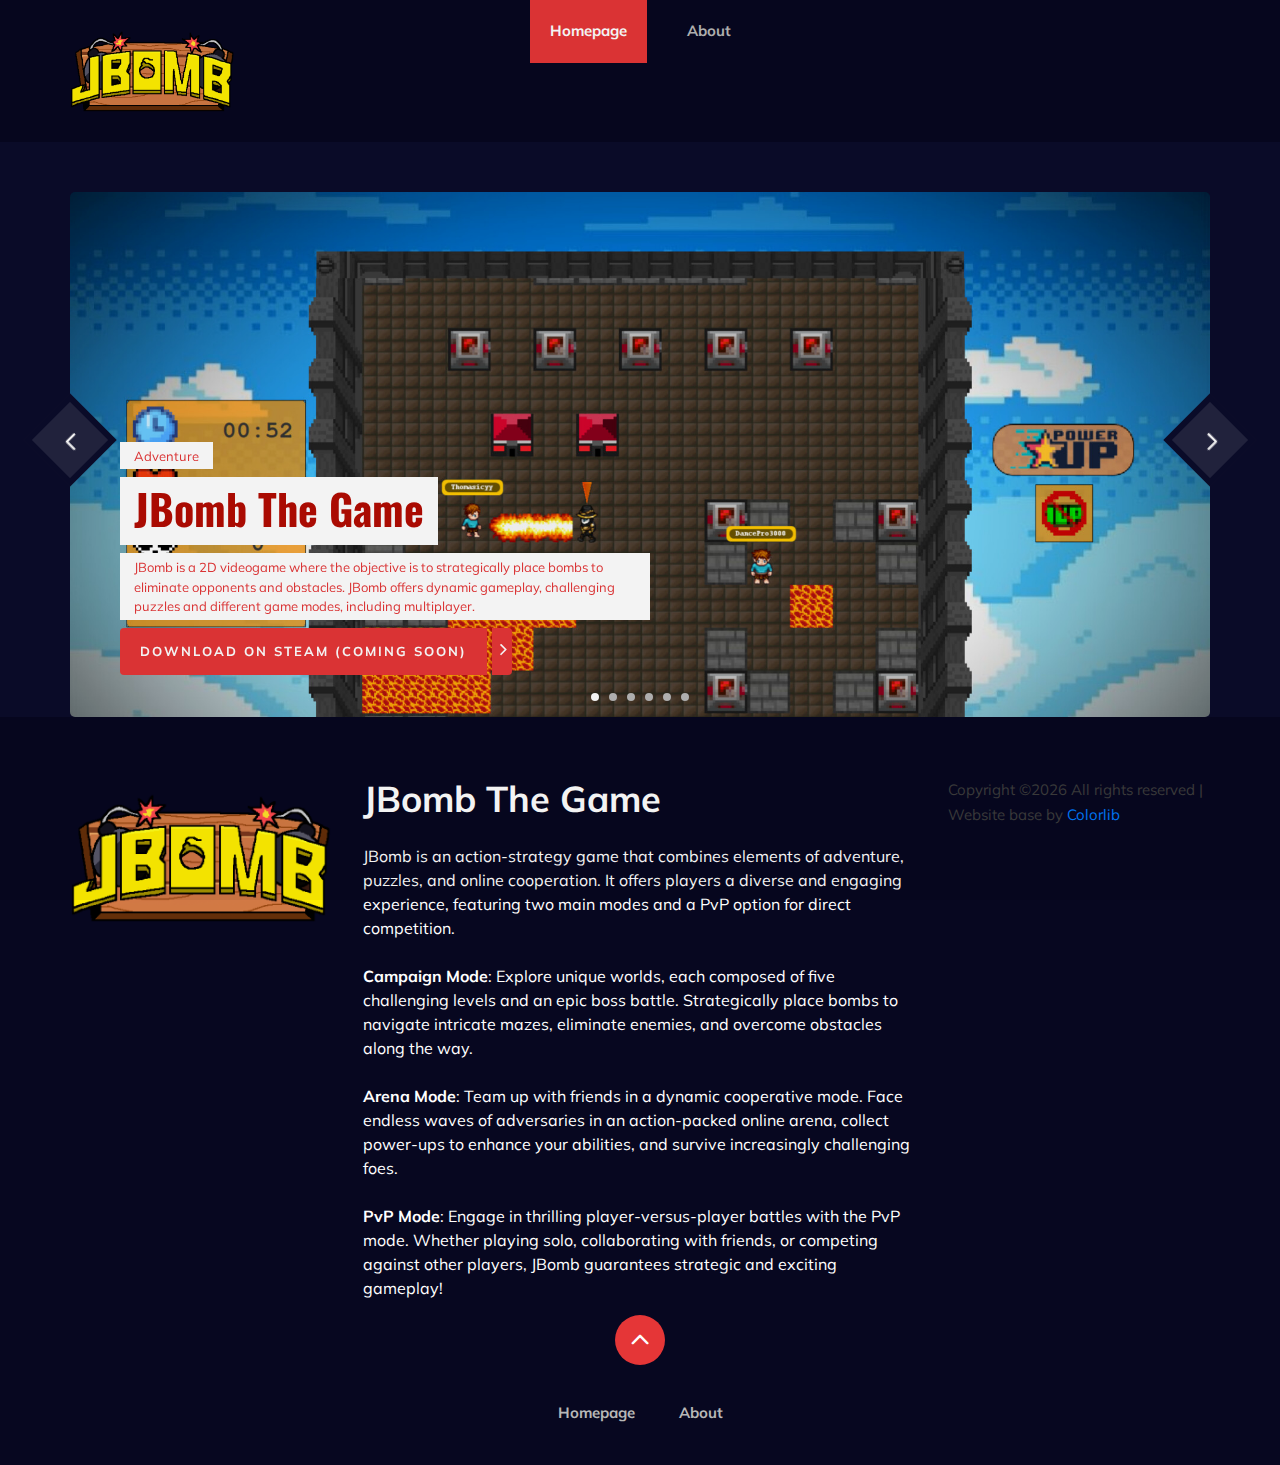
<file: index.html>
<!DOCTYPE html>
<html lang="zxx">

<head>
    <meta charset="UTF-8">
    <meta name="viewport" content="width=device-width, initial-scale=1.0">
    <meta http-equiv="X-UA-Compatible" content="ie=edge">
    <title>JBomb The Game</title>

    <!-- Google Font -->
    <link href="https://fonts.googleapis.com/css2?family=Oswald:wght@300;400;500;600;700&display=swap" rel="stylesheet">
    <link href="https://fonts.googleapis.com/css2?family=Mulish:wght@300;400;500;600;700;800;900&display=swap"
    rel="stylesheet">

    <!-- Css Styles -->
    <link rel="stylesheet" href="css/bootstrap.min.css" type="text/css">
    <link rel="stylesheet" href="css/font-awesome.min.css" type="text/css">
    <link rel="stylesheet" href="css/elegant-icons.css" type="text/css">
    <link rel="stylesheet" href="css/plyr.css" type="text/css">
    <link rel="stylesheet" href="css/nice-select.css" type="text/css">
    <link rel="stylesheet" href="css/owl.carousel.min.css" type="text/css">
    <link rel="stylesheet" href="css/style.css" type="text/css">

    <!-- Add custom JavaScript -->
    <script>
        function setDownloadLink() {
            var downloadLinks = document.getElementsByClassName('download-link');
            var platform = navigator.platform.toLowerCase();
            var hrefValue = "https://store.steampowered.com/app/3368640/JBomb/";
   
    
            for (var i = 0; i < downloadLinks.length; i++) {
                downloadLinks[i].href = hrefValue;
            }
        }

        document.addEventListener('DOMContentLoaded', setDownloadLink);
    </script>
</head>

<body>
    <!-- Page Preloder -->
    <div id="preloder">
        <div class="loader"></div>
    </div>

    <!-- Header Section Begin -->
    <header class="header">
        <div class="container">
            <div class="row">
                <div class="col-lg-2">
                    <div class="header__logo">
                        <a href="./index.html">
                            <img src="img/logo.png" alt="">
                        </a>
                    </div>
                </div>
                <div class="col-lg-8">
                    <div class="header__nav">
                        <nav class="header__menu mobile-menu">
                            <ul>
                                <li class="active"><a href="./index.html">Homepage</a></li>
                                <li><a href="./about.html">About</a></li>
                            </ul>
                        </nav>
                    </div>
                </div>
            </div>
            <div id="mobile-menu-wrap"></div>
        </div>
    </header>
    <!-- Header End -->

    <!-- Hero Section Begin -->
    <section class="hero">
        <div class="container">
            <div class="hero__slider owl-carousel">
                <div class="hero__items set-bg" data-setbg="img/previews/0.jpg">
                    <div class="row">
                        <div class="col-lg-6">
                            <div class="hero__text">
                                <div class="label">Adventure</div>
                                <br>
                                <div class="label"><h2>JBomb The Game</h2></div>

                                <div class="label">JBomb is a 2D videogame where the objective is to strategically place bombs to eliminate opponents and obstacles. JBomb offers dynamic gameplay, challenging puzzles and different game modes, including multiplayer.</div>
                                <a class="download-link" href="#"><span>Download on Steam (Coming soon)</span> <i class="fa fa-angle-right"></i></a>
                            </div>
                        </div>
                    </div>
                </div>
                <div class="hero__items set-bg" data-setbg="img/previews/1.png">
                    <div class="row">
                        <div class="col-lg-6">
                            <div class="hero__text">
                                <div class="label">Adventure</div>
                                <br>
                                <div class="label"><h2>JBomb The Game</h2></div>

                                <div class="label">JBomb is a 2D videogame where the objective is to strategically place bombs to eliminate opponents and obstacles. JBomb offers dynamic gameplay, challenging puzzles and different game modes, including multiplayer.</div>
                                <a class="download-link" href="#"><span>Download on Steam (Coming soon)</span> <i class="fa fa-angle-right"></i></a>
                            </div>
                        </div>
                    </div>
                </div>
                <div class="hero__items set-bg" data-setbg="img/previews/2.png">
                    <div class="row">
                        <div class="col-lg-6">
                            <div class="hero__text">
                                <div class="label">Adventure</div>
                                <br>
                                <div class="label"><h2>JBomb The Game</h2></div>

                                <div class="label">JBomb is a 2D videogame where the objective is to strategically place bombs to eliminate opponents and obstacles. JBomb offers dynamic gameplay, challenging puzzles and different game modes, including multiplayer.</div>
                                <a class="download-link" href="#"><span>Download on Steam (Coming soon)</span> <i class="fa fa-angle-right"></i></a>
                            </div>
                        </div>
                    </div>
                </div>
                <div class="hero__items set-bg" data-setbg="img/previews/3.png">
                    <div class="row">
                        <div class="col-lg-6">
                            <div class="hero__text">
                                <div class="label">Adventure</div>
                                <br>
                                <div class="label"><h2>JBomb The Game</h2></div>

                                <div class="label">JBomb is a 2D videogame where the objective is to strategically place bombs to eliminate opponents and obstacles. JBomb offers dynamic gameplay, challenging puzzles and different game modes, including multiplayer.</div>
                                <a class="download-link" href="#"><span>Download on Steam (Coming soon)</span> <i class="fa fa-angle-right"></i></a>
                            </div>
                        </div>
                    </div>
                </div>
                <div class="hero__items set-bg" data-setbg="img/previews/4.png">
                    <div class="row">
                        <div class="col-lg-6">
                            <div class="hero__text">
                                <div class="label">Adventure</div>
                                <br>
                                <div class="label"><h2>JBomb The Game</h2></div>

                                <div class="label">JBomb is a 2D videogame where the objective is to strategically place bombs to eliminate opponents and obstacles. JBomb offers dynamic gameplay, challenging puzzles and different game modes, including multiplayer.</div>
                                <a class="download-link" href="#"><span>Download on Steam (Coming soon)</span> <i class="fa fa-angle-right"></i></a>
                            </div>
                        </div>
                    </div>
                </div>
                <div class="hero__items set-bg" data-setbg="img/previews/5.png">
                    <div class="row">
                        <div class="col-lg-6">
                            <div class="hero__text">
                                <div class="label">Adventure</div>
                                <br>
                                <div class="label"><h2>JBomb The Game</h2></div>

                                <div class="label">JBomb is a 2D videogame where the objective is to strategically place bombs to eliminate opponents and obstacles. JBomb offers dynamic gameplay, challenging puzzles and different game modes, including multiplayer.</div>
                                <a class="download-link" href="#"><span>Download on Steam (Coming soon)</span> <i class="fa fa-angle-right"></i></a>
                            </div>
                        </div>
                    </div>
                </div>
            </div>
        </div>
    </section>
    <!-- Hero Section End -->


<!-- Footer Section Begin -->
<footer class="footer">

    <div class="container">
        
        <div class="row">
            <div class="col-lg-3">
                <div class="footer__logo">
                    <a href="./index.html"><img src="img/logo.png" alt=""></a>
                </div>
                
            </div>


            <div class="col-lg-6">
    
		
				<h2 style="color: #ffffff;"><strong>JBomb The Game</strong></h2>
				<br>
                <div class="label" style="color: #ffffff;">
					JBomb is an action-strategy game that combines elements of adventure, puzzles, and online cooperation. It offers players a diverse and engaging experience, featuring two main modes and a PvP option for direct competition.
					<br><br>
					<b>Campaign Mode</b>: Explore unique worlds, each composed of five challenging levels and an epic boss battle. Strategically place bombs to navigate intricate mazes, eliminate enemies, and overcome obstacles along the way.
					<br><br>
					<b>Arena Mode</b>: Team up with friends in a dynamic cooperative mode. Face endless waves of adversaries in an action-packed online arena, collect power-ups to enhance your abilities, and survive increasingly challenging foes.
					<br><br>
					<b>PvP Mode</b>: Engage in thrilling player-versus-player battles with the PvP mode. Whether playing solo, collaborating with friends, or competing against other players, JBomb guarantees strategic and exciting gameplay!                </div>
            </div>
            <div class="col-lg-3">
                <p><!-- Link back to Colorlib can't be removed. Template is licensed under CC BY 3.0. -->
                    Copyright &copy;<script>document.write(new Date().getFullYear());</script> All rights reserved | Website base by <a href="https://colorlib.com" target="_blank">Colorlib</a>
                    <!-- Link back to Colorlib can't be removed. Template is licensed under CC BY 3.0. --></p>

              </div>
          </div>
      </div>
  </footer>
  <!-- Footer Section End -->

<!-- Footer Section Begin -->
<footer class="footer">
    <div class="page-up">
        <a href="#" id="scrollToTopButton"><span class="arrow_carrot-up"></span></a>
    </div>
    <div class="container">
        <div class="footer__nav">
            <ul>
                <li class="active"><a href="./index.html">Homepage</a></li>
                <li><a href="./about.html">About</a></li>
            </ul>
        </div>
      </div>
  </footer>
  <!-- Footer Section End -->

</div>

</div>
<!-- Search model end -->

<!-- Js Plugins -->
<script src="js/jquery-3.3.1.min.js"></script>
<script src="js/bootstrap.min.js"></script>
<script src="js/player.js"></script>
<script src="js/jquery.nice-select.min.js"></script>
<script src="js/mixitup.min.js"></script>
<script src="js/jquery.slicknav.js"></script>
<script src="js/owl.carousel.min.js"></script>
<script src="js/main.js"></script>

</body>

</html>
</file>
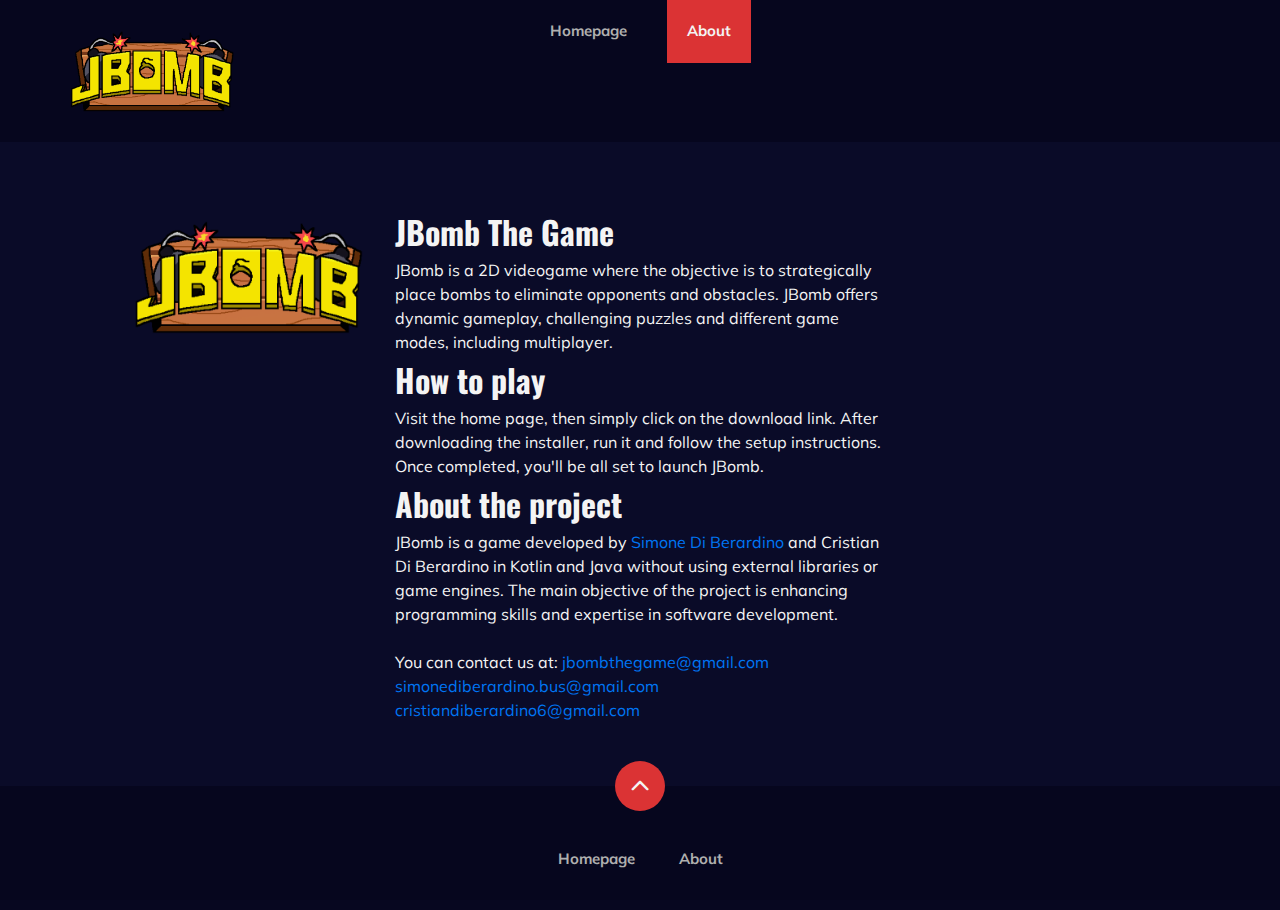
<file: about.html>
<!DOCTYPE html>
<html lang="zxx">

<head>
    <meta charset="UTF-8">
    <meta name="viewport" content="width=device-width, initial-scale=1.0">
    <meta http-equiv="X-UA-Compatible" content="ie=edge">
    <title>JBomb The Game</title>

    <!-- Google Font -->
    <link href="https://fonts.googleapis.com/css2?family=Oswald:wght@300;400;500;600;700&display=swap" rel="stylesheet">
    <link href="https://fonts.googleapis.com/css2?family=Mulish:wght@300;400;500;600;700;800;900&display=swap"
    rel="stylesheet">

    <!-- Css Styles -->
    <link rel="stylesheet" href="css/bootstrap.min.css" type="text/css">
    <link rel="stylesheet" href="css/font-awesome.min.css" type="text/css">
    <link rel="stylesheet" href="css/elegant-icons.css" type="text/css">
    <link rel="stylesheet" href="css/plyr.css" type="text/css">
    <link rel="stylesheet" href="css/nice-select.css" type="text/css">
    <link rel="stylesheet" href="css/owl.carousel.min.css" type="text/css">
    <link rel="stylesheet" href="css/style.css" type="text/css">
</head>

<body>
    <!-- Page Preloder -->
    <div id="preloder">
        <div class="loader"></div>
    </div>

    <!-- Header Section Begin -->
    <header class="header">
        <div class="container">
            <div class="row">
                <div class="col-lg-2">
                    <div class="header__logo">
                        <a href="./index.html">
                            <img src="img/logo.png" alt="">
                        </a>
                    </div>
                </div>
                <div class="col-lg-8">
                    <div class="header__nav">
                        <nav class="header__menu mobile-menu">
                            <ul>
                                <li><a href="./index.html">Homepage</a></li>
                                <li class="active"><a href="./about.html">About</a></li>
		
                            </ul>
                        </nav>
                    </div>
                    
                </div>
            </div>
            <div id="mobile-menu-wrap"></div>
        </div>
    </header>
    <!-- Header End -->

    <div class="container">     
        <div class="row" style="padding: 64px">
            <div class="col-lg-3">
                <div class="footer__logo">
                    <a href="./index.html"><img src="img/logo.png" alt=""></a>
                </div>
                
            </div>

            <div class="col-lg-6">

                <div class="hero__text_2">
                    <h3 class="hero__text_2">JBomb The Game<br></h3>
                </div>

                <div class="label" style="color: #ffffff;">
                    JBomb is a 2D videogame where the objective is to strategically place bombs to eliminate opponents and obstacles. JBomb offers dynamic gameplay, challenging puzzles and different game modes, including multiplayer.             
                </div>

                <div class="hero__text_2">
                    <h3 class="hero__text_2">How to play<br></h3>
                    <div class="label" style="color: #ffffff;">
                        Visit the home page, then simply click on the download link. After downloading the installer, run it and follow the setup instructions. Once completed, you'll be all set to launch JBomb.                    </div>
                </div>

                <div class="hero__text_2">
                    <h3 class="hero__text_2">About the project<br></h3>
                    <div class="label" style="color: #ffffff;">
                        JBomb is a game developed by <a href="https://www.linkedin.com/in/simone-di-berardino-77662721a/">Simone Di Berardino</a> and Cristian Di Berardino in Kotlin and Java without using external libraries or game engines. The main objective of the project is enhancing programming skills and expertise in software development.<br><br>You can contact us at:
                            <a href="mailto:jbombthegame@gmail.com">jbombthegame@gmail.com</a>
                            <a href="mailto:simonediberardino.bus@gmail.com">simonediberardino.bus@gmail.com</a>
                            <a href="mailto:cristiandiberardino6@gmail.com">cristiandiberardino6@gmail.com</a>

                        
                </div>
            </div>

          </div>
    </div>
    <!-- Hero Section End -->


</div>
<!-- Footer Section Begin -->
<footer class="footer">
    <div class="page-up">
        <a href="#" id="scrollToTopButton"><span class="arrow_carrot-up"></span></a>
    </div>
    <div class="container">
        <div class="footer__nav">
            <ul>
                <li><a href="./index.html">Homepage</a></li>
                <li class="active"><a href="./about.html">About</a></li>
            </ul>
        </div>
      </div>

  </footer>
  <!-- Footer Section End -->


</div>
<!-- Search model end -->

<!-- Js Plugins -->
<script src="js/jquery-3.3.1.min.js"></script>
<script src="js/bootstrap.min.js"></script>
<script src="js/player.js"></script>
<script src="js/jquery.nice-select.min.js"></script>
<script src="js/mixitup.min.js"></script>
<script src="js/jquery.slicknav.js"></script>
<script src="js/owl.carousel.min.js"></script>
<script src="js/main.js"></script>


</body>

</html>
</file>
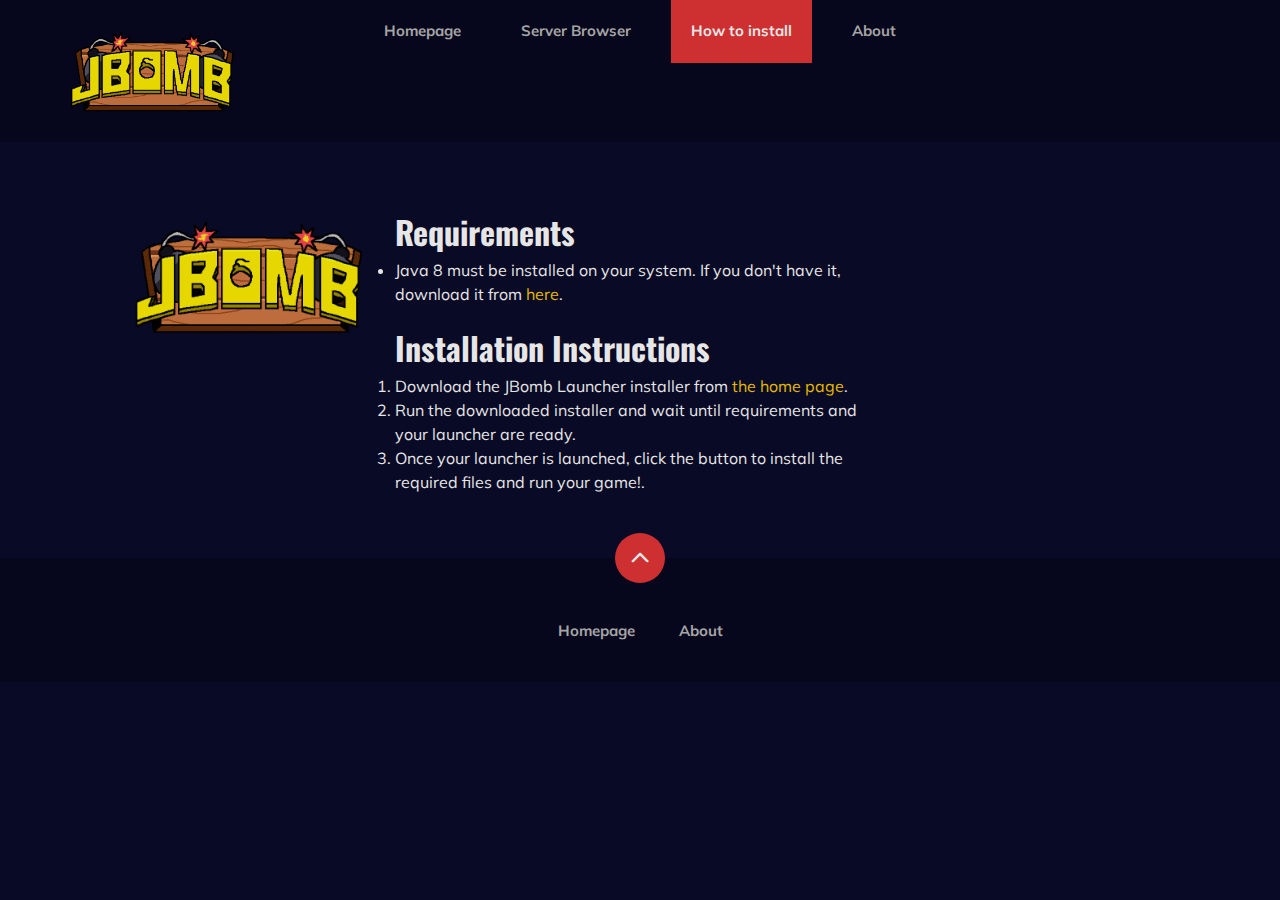
<file: howtoinstall.html>
<!DOCTYPE html>
<html lang="zxx">

<head>
    <meta charset="UTF-8">
    <meta name="viewport" content="width=device-width, initial-scale=1.0">
    <meta http-equiv="X-UA-Compatible" content="ie=edge">
    <title>JBomb The Game</title>

    <!-- Google Font -->
    <link href="https://fonts.googleapis.com/css2?family=Oswald:wght@300;400;500;600;700&display=swap" rel="stylesheet">
    <link href="https://fonts.googleapis.com/css2?family=Mulish:wght@300;400;500;600;700;800;900&display=swap" rel="stylesheet">

    <!-- Css Styles -->
    <link rel="stylesheet" href="css/bootstrap.min.css" type="text/css">
    <link rel="stylesheet" href="css/font-awesome.min.css" type="text/css">
    <link rel="stylesheet" href="css/elegant-icons.css" type="text/css">
    <link rel="stylesheet" href="css/plyr.css" type="text/css">
    <link rel="stylesheet" href="css/nice-select.css" type="text/css">
    <link rel="stylesheet" href="css/owl.carousel.min.css" type="text/css">
    <link rel="stylesheet" href="css/style.css" type="text/css">
</head>

<body>
    <!-- Page Preloader -->
    <div id="preloder">
        <div class="loader"></div>
    </div>

    <!-- Header Section Begin -->
    <header class="header">
        <div class="container">
            <div class="row">
                <div class="col-lg-2">
                    <div class="header__logo">
                        <a href="./index.html">
                            <img src="img/logo.png" alt="">
                        </a>
                    </div>
                </div>
                <div class="col-lg-8">
                    <div class="header__nav">
                        <nav class="header__menu mobile-menu">
                            <ul>
                                <li><a href="./index.html">Homepage</a></li>
                                <li><a href="./serverbrowser.html">Server Browser</a></li>

                                <li class="active"><a href="./howtoinstall.html">How to install</a></li>
                                <li><a href="./about.html">About</a></li>
                            </ul>
                        </nav>
                    </div>
                </div>
            </div>
            <div id="mobile-menu-wrap"></div>
        </div>
    </header>
    <!-- Header End -->

    <div class="container">     
        <div class="row" style="padding: 64px">
            <div class="col-lg-3">
                <div class="footer__logo">
                    <a href="./index.html"><img src="img/logo.png" alt=""></a>
                </div>
            </div>

            <div class="col-lg-6">

                <div class="hero__text_2">
                    <h3 class="hero__text_2">Requirements<br></h3>
                    <div class="label" style="color: #ffffff;">
                        <ul>
                            <li>Java 8 must be installed on your system. If you don't have it, download it from <a href="https://www.oracle.com/java/technologies/javase/javase-jdk8-downloads.html" target="_blank" style="color: #ffcc00;">here</a>.</li>
                        </ul>
                    </div>
                </div>

                <div class="hero__text_2">
                    <h3 class="hero__text_2" style ="padding-top:16px">Installation Instructions<br></h3>
                    <div class="label" style="color: #ffffff;">
                        <ol>
                            <li>Download the JBomb Launcher installer from <a href="./index.html" style="color: #ffcc00;">the home page</a>.</li>
                            <li>Run the downloaded installer and wait until requirements and your launcher are ready.</li>
                            <li>Once your launcher is launched, click the button to install the required files and run your game!.</li>
                        </ol>
                    </div>
                </div>

            </div>
        </div>
    </div>
    <!-- Hero Section End -->

    <!-- Footer Section Begin -->
    <footer class="footer">
        <div class="page-up">
            <a href="#" id="scrollToTopButton"><span class="arrow_carrot-up"></span></a>
        </div>
        <div class="container">
            <div class="footer__nav">
                <ul>
                    <li><a href="./index.html">Homepage</a></li>
                    <li><a href="./about.html">About</a></li>
                </ul>
            </div>
        </div>
    </footer>
    <!-- Footer Section End -->

    <!-- Js Plugins -->
    <script src="js/jquery-3.3.1.min.js"></script>
    <script src="js/bootstrap.min.js"></script>
    <script src="js/player.js"></script>
    <script src="js/jquery.nice-select.min.js"></script>
    <script src="js/mixitup.min.js"></script>
    <script src="js/jquery.slicknav.js"></script>
    <script src="js/owl.carousel.min.js"></script>
    <script src="js/main.js"></script>
</body>
</html>
</file>
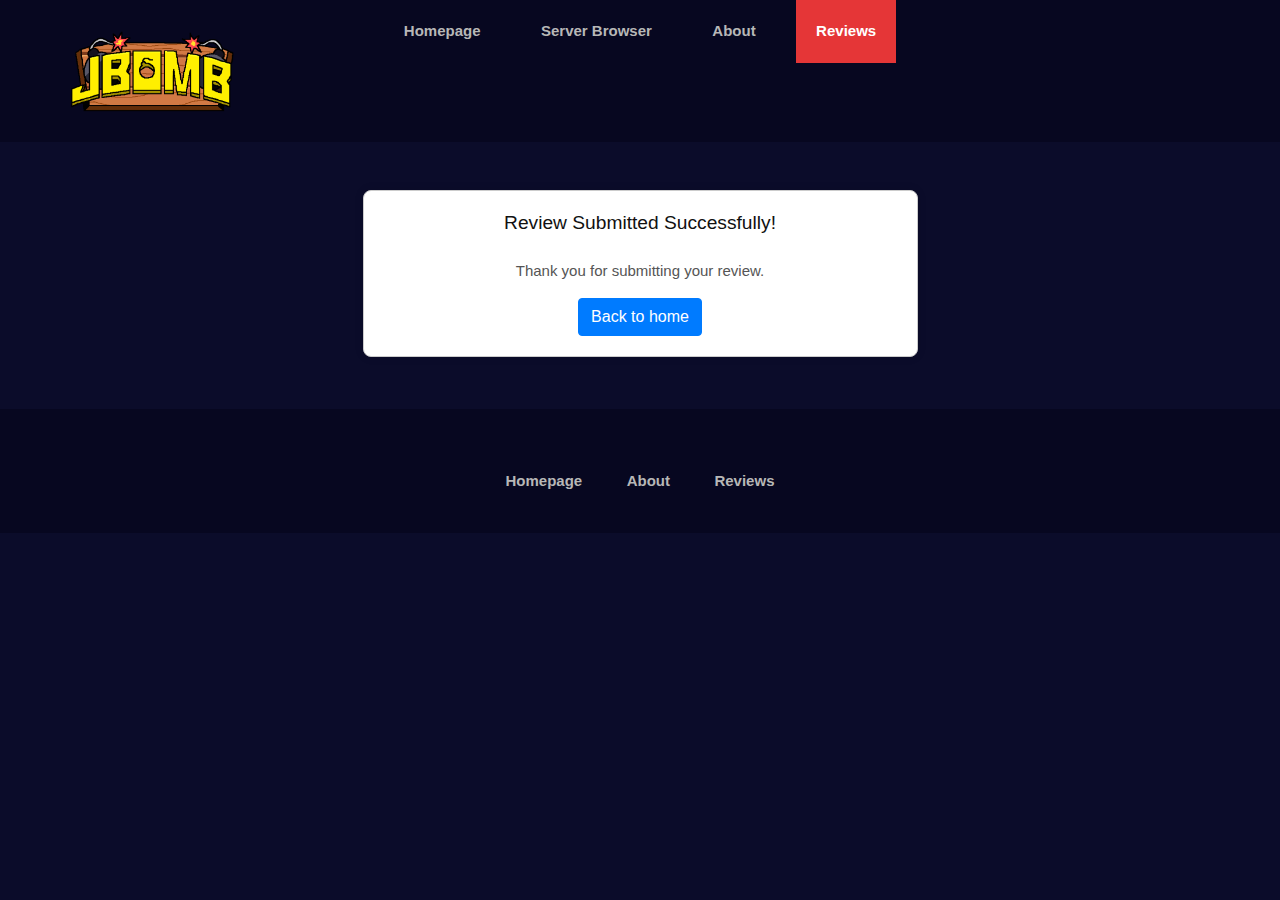
<file: review_sent.html>
<!DOCTYPE html>
<html lang="en">
<head>
    <meta charset="UTF-8">
    <meta name="viewport" content="width=device-width, initial-scale=1.0">
    <title>JBomb The Game</title>
    <link rel="stylesheet" href="css/bootstrap.min.css">
    <link rel="stylesheet" href="css/style.css">
</head>
<body>
    <!-- Header Section Begin -->
    <header class="header">
        <div class="container">
            <div class="row">
                <div class="col-lg-2">
                    <div class="header__logo">
                        <a href="./index.html">
                            <img src="img/logo.png" alt="">
                        </a>
                    </div>
                </div>
                <div class="col-lg-8">
                    <div class="header__nav">
                        <nav class="header__menu mobile-menu">
                            <ul>
                                <li><a href="./index.html">Homepage</a></li>
                                <li><a href="./serverbrowser.html">Server Browser</a></li>
                                <li><a href="./about.html">About</a></li>
                                <li class="active"><a href="./reviews.html">Reviews</a></li>
                            </ul>
                        </nav>
                    </div>
                </div>
            </div>
            <div id="mobile-menu-wrap"></div>
        </div>
    </header>
    <!-- Header End -->

    <div class="container" style = "padding-bottom: 32px">
        <div class="row mt-5">
            <div class="col-lg-6 offset-lg-3">
                <div class="card">
                    <div class="card-body text-center">
                        <h2 class="card-title mb-4">Review Submitted Successfully!</h2>
                        <p class="card-text">Thank you for submitting your review.</p>
                        <a href="./index.html" class="btn btn-primary">Back to home</a>
                    </div>
                </div>
            </div>
        </div>
    </div>

    <!-- Footer Section Begin -->
    <footer class="footer">
        <div class="container">
            <div class="footer__nav">
                <ul>
                    <li><a href="./index.html">Homepage</a></li>
                    <li><a href="./about.html">About</a></li>
                    <li class="active"><a href="./reviews.html">Reviews</a></li>
                </ul>
            </div>
        </div>
    </footer>
    <!-- Footer Section End -->

    <!-- Js Plugins -->
    <script src="js/jquery-3.3.1.min.js"></script>
    <script src="js/bootstrap.min.js"></script>
    <script src="js/main.js"></script>
</body>
</html>
</file>
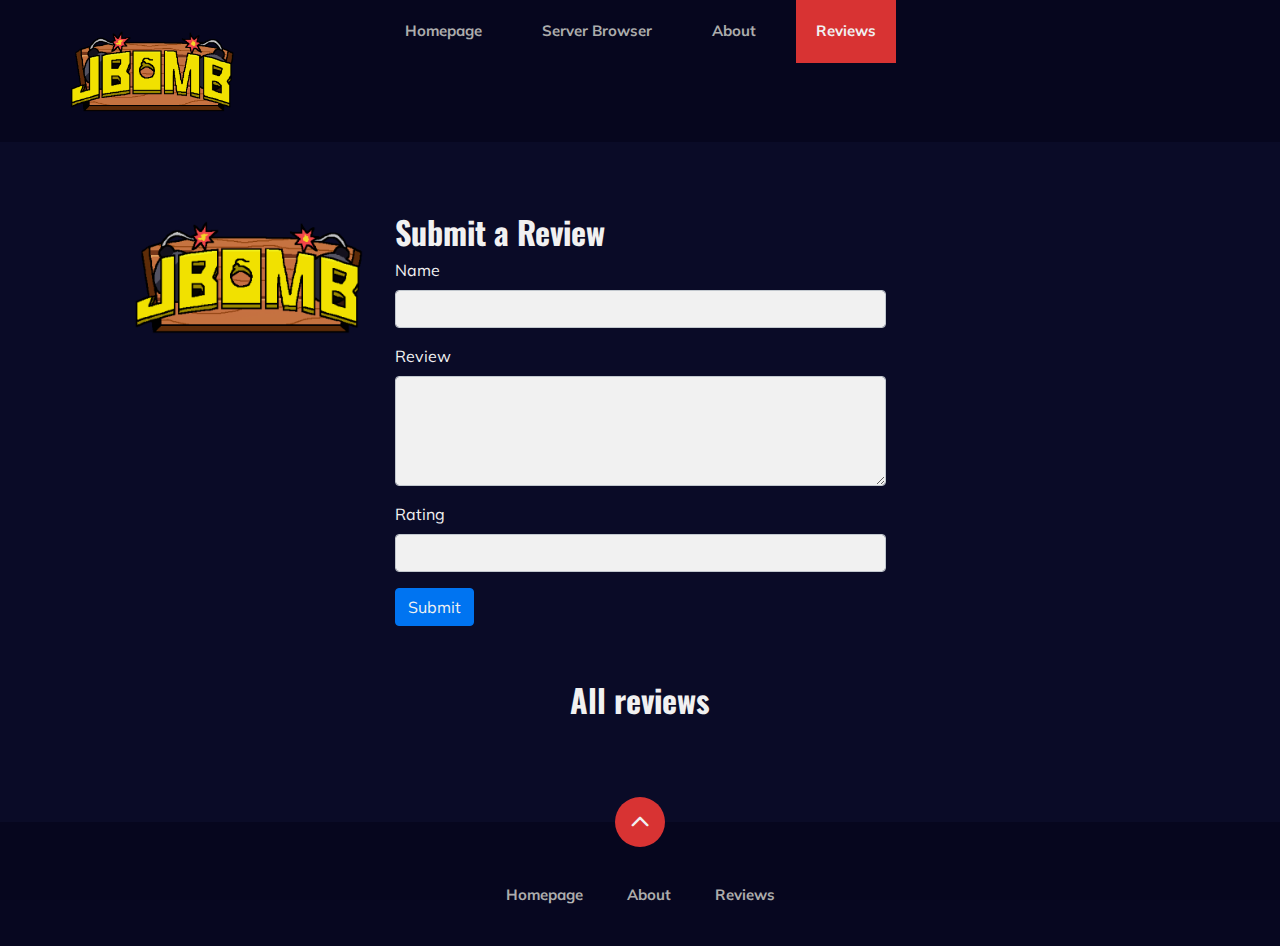
<file: reviews.html>
<!DOCTYPE html>
<html lang="zxx">

<head>
    <meta charset="UTF-8">
    <meta name="viewport" content="width=device-width, initial-scale=1.0">
    <meta http-equiv="X-UA-Compatible" content="ie=edge">
    <title>JBomb The Game</title>

    <!-- Google Font -->
    <link href="https://fonts.googleapis.com/css2?family=Oswald:wght@300;400;500;600;700&display=swap" rel="stylesheet">
    <link href="https://fonts.googleapis.com/css2?family=Mulish:wght@300;400;500;600;700;800;900&display=swap"
    rel="stylesheet">

    <!-- Css Styles -->
    <link rel="stylesheet" href="css/bootstrap.min.css" type="text/css">
    <link rel="stylesheet" href="css/font-awesome.min.css" type="text/css">
    <link rel="stylesheet" href="css/elegant-icons.css" type="text/css">
    <link rel="stylesheet" href="css/plyr.css" type="text/css">
    <link rel="stylesheet" href="css/nice-select.css" type="text/css">
    <link rel="stylesheet" href="css/owl.carousel.min.css" type="text/css">
    <link rel="stylesheet" href="css/style.css" type="text/css">
</head>

<body>
    <!-- Page Preloder -->
    <div id="preloder">
        <div class="loader"></div>
    </div>

    <!-- Header Section Begin -->
    <header class="header">
        <div class="container">
            <div class="row">
                <div class="col-lg-2">
                    <div class="header__logo">
                        <a href="./index.html">
                            <img src="img/logo.png" alt="">
                        </a>
                    </div>
                </div>
                <div class="col-lg-8">
                    <div class="header__nav">
                        <nav class="header__menu mobile-menu">
                            <ul>
                                <li><a href="./index.html">Homepage</a></li>
                                <li><a href="./serverbrowser.html">Server Browser</a></li>
                                <li><a href="./about.html">About</a></li>
                                <li class="active"><a href="./reviews.html">Reviews</a></li>
                            </ul>
                        </nav>
                    </div>
                </div>
            </div>
            <div id="mobile-menu-wrap"></div>
        </div>
    </header>
    <!-- Header End -->

    <div class="container">     
        <div class="row" style="padding-top: 64px; padding-left: 64px; padding-right: 64px">
            <div class="col-lg-3">
                <div class="footer__logo">
                    <a href="./index.html"><img src="img/logo.png" alt=""></a>
                </div>
            </div>
            <div class="col-lg-6">
                <!-- Review Form -->
                <div class="hero__text_2">
                    <h3 class="hero__text_2">Submit a Review<br></h3>
                    <form id="review-form">
                        <div class="form-group">
                            <label for="author" style="color: white;">Name</label>
                            <input type="text" id="author" class="form-control" required>
                        </div>
                        <div class="form-group">
                            <label for="content" style="color: white;">Review</label>
                            <textarea id="content" class="form-control" rows="4" required></textarea>
                        </div>
                        <div class="form-group">
                            <label for="rating" style="color: white;">Rating</label>
                            <input type="number" id="rating" class="form-control" min="1" max="5" required>
                        </div>
                        <button type="submit" class="btn btn-primary">Submit</button>
                    </form>
                </div>
            </div>
        </div>
        <div class="container mt-5" style="padding-bottom: 64px;">
            <div class="row">
                <div class="col-lg-12 text-center">
                    <div class="hero__text_2" style ="padding-bottom: 32px;">
                        <h3>All reviews</h3>
                    </div>
                </div>
            </div>
            <div class="row">
                <div class="col-lg-8 offset-lg-2">
                    <div id="reviews-list" class="card-columns"></div>
                </div>
            </div>
        </div>
    </div>
    <!-- Hero Section End -->

    <!-- Footer Section Begin -->
    <footer class="footer">
        <div class="page-up">
            <a href="#" id="scrollToTopButton"><span class="arrow_carrot-up"></span></a>
        </div>
        <div class="container">
            <div class="footer__nav">
                <ul>
                    <li><a href="./index.html">Homepage</a></li>
                    <li><a href="./about.html">About</a></li>
                    <li class="active"><a href="./reviews.html">Reviews</a></li>
                </ul>
            </div>
        </div>
    </footer>
    <!-- Footer Section End -->

    <!-- Js Plugins -->
    <script src="js/jquery-3.3.1.min.js"></script>
    <script src="js/bootstrap.min.js"></script>
    <script src="js/player.js"></script>
    <script src="js/jquery.nice-select.min.js"></script>
    <script src="js/mixitup.min.js"></script>
    <script src="js/jquery.slicknav.js"></script>
    <script src="js/owl.carousel.min.js"></script>
    <script src="js/main.js"></script>

    <!-- Custom JS to handle form submission and fetch reviews -->
    <script>
         $(document).ready(function() {
            $('#review-form').on('submit', function(event) {
                event.preventDefault();
                
                const author = $('#author').val();
                const content = $('#content').val();
                const rating = $('#rating').val();

                // Construct the URL with parameters
                const url = `http://jbombthegame.com/reviews/author=${encodeURIComponent(author)}/content=${encodeURIComponent(content)}/rating=${rating}`;

                // Send GET request to insert review
                $.post(url, function(data, status) {
                    console.log('Review submitted successfully');
                    // Redirect to review confirmation page
                    window.location.href = './review_sent.html';
                }).fail(function(xhr, textStatus, errorThrown) {
                    // Redirect to review confirmation page
                    window.location.href = './review_sent.html';
                });
            });
        });

    // Function to fetch reviews from the server
        function fetchReviews() {
            $.get('http://jbombthegame.com/reviews/list', function(data, status) {
                // Clear previous reviews
                $('#reviews-list').empty();

                // Append each review to the reviews list
                data.forEach(function(review) {
                    const reviewItem = `<div class="card mb-4 shadow-sm">
                                            <div class="card-body">
                                                <h5 class="card-title"><strong>Author:</strong> ${review.author}</h5>
                                                <p class="card-text">${review.content}</p>
                                                <p class="card-text"><strong>Rating:</strong> ${review.rating}</p>
                                            </div>
                                        </div>`;
                    $('#reviews-list').append(reviewItem);
                });
            }).fail(function(xhr, textStatus, errorThrown) {
                console.error('Error fetching reviews:', errorThrown);
                alert('Failed to fetch reviews');
            });
        }

        // Initial fetch of reviews when the page loads
        fetchReviews();
    </script>
</body>

</html>
</file>
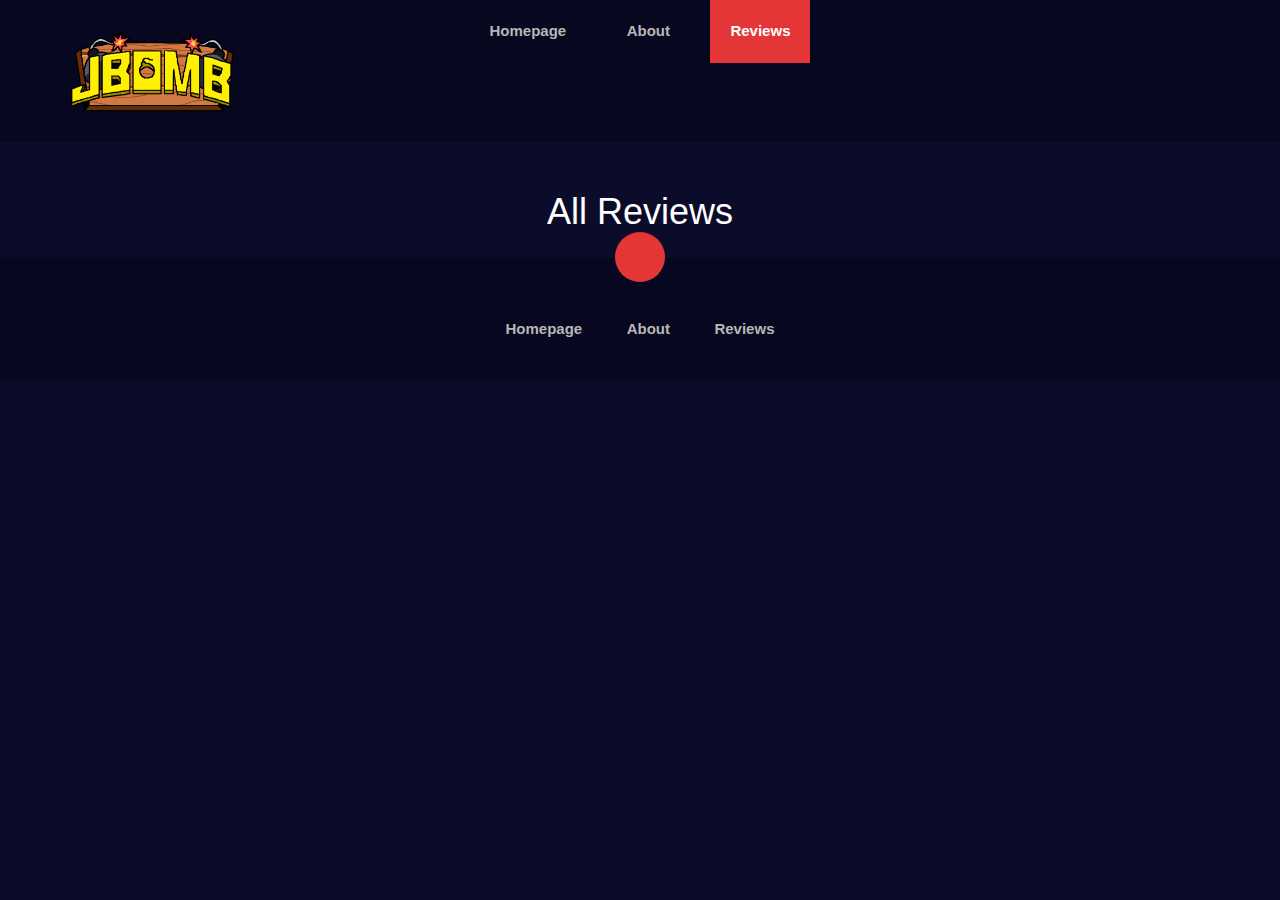
<file: reviews_list.html>
<!DOCTYPE html>
<html lang="en">
<head>
    <meta charset="UTF-8">
    <meta name="viewport" content="width=device-width, initial-scale=1.0">
    <title>Reviews List</title>
    <link rel="stylesheet" href="css/bootstrap.min.css">
    <link rel="stylesheet" href="css/style.css">
</head>
<body>
    <!-- Header Section Begin -->
    <header class="header">
        <div class="container">
            <div class="row">
                <div class="col-lg-2">
                    <div class="header__logo">
                        <a href="./index.html">
                            <img src="img/logo.png" alt="">
                        </a>
                    </div>
                </div>
                <div class="col-lg-8">
                    <div class="header__nav">
                        <nav class="header__menu mobile-menu">
                            <ul>
                                <li><a href="./index.html">Homepage</a></li>
                                <li><a href="./about.html">About</a></li>
                                <li class="active"><a href="./reviews_list.html">Reviews</a></li>
                            </ul>
                        </nav>
                    </div>
                </div>
            </div>
            <div id="mobile-menu-wrap"></div>
        </div>
    </header>
    <!-- Header End -->

    <div class="container mt-5">
        <div class="row">
            <div class="col-lg-8 offset-lg-2">
                <h2 class="text-center mb-4" style="color: #fff;">All Reviews</h2>
                <div id="reviews-list"></div>
            </div>
        </div>
    </div>

    <!-- Footer Section Begin -->
    <footer class="footer">
        <div class="page-up">
            <a href="#" id="scrollToTopButton"><span class="arrow_carrot-up"></span></a>
        </div>
        <div class="container">
            <div class="footer__nav">
                <ul>
                    <li><a href="./index.html">Homepage</a></li>
                    <li><a href="./about.html">About</a></li>
                    <li class="active"><a href="./reviews_list.html">Reviews</a></li>
                </ul>
            </div>
        </div>
    </footer>
    <!-- Footer Section End -->

    <!-- Js Plugins -->
    <script src="js/jquery-3.3.1.min.js"></script>
    <script src="js/bootstrap.min.js"></script>
    <script src="js/main.js"></script>

 
    <!-- Custom JS to fetch and display reviews -->
    <script>
        $(document).ready(function() {
            // Function to fetch reviews from the server
            function fetchReviews() {
                $.get('https://jbomb-backend.onrender.com/reviews', function(data, status) {
                    // Clear previous reviews
                    $('#reviews-list').empty();

                    // Append each review to the reviews list
                    data.forEach(function(review) {
                        const reviewItem = `<div class="card mb-4 shadow-sm">
                                                <div class="card-body">
                                                    <h5 class="card-title">><strong>Author:</strong> ${review.author}</h5>
                                                    <p class="card-text">${review.content}</p>
                                                    <p class="card-text"><strong>Rating:</strong> ${review.rating}</p>
                                                </div>
                                            </div>`;
                        $('#reviews-list').append(reviewItem);
                    });
                }).fail(function(xhr, textStatus, errorThrown) {
                    console.error('Error fetching reviews:', errorThrown);
                    alert('Failed to fetch reviews');
                });
            }

            // Initial fetch of reviews when the page loads
            fetchReviews();
        });
    </script>
</body>
</html>
</file>
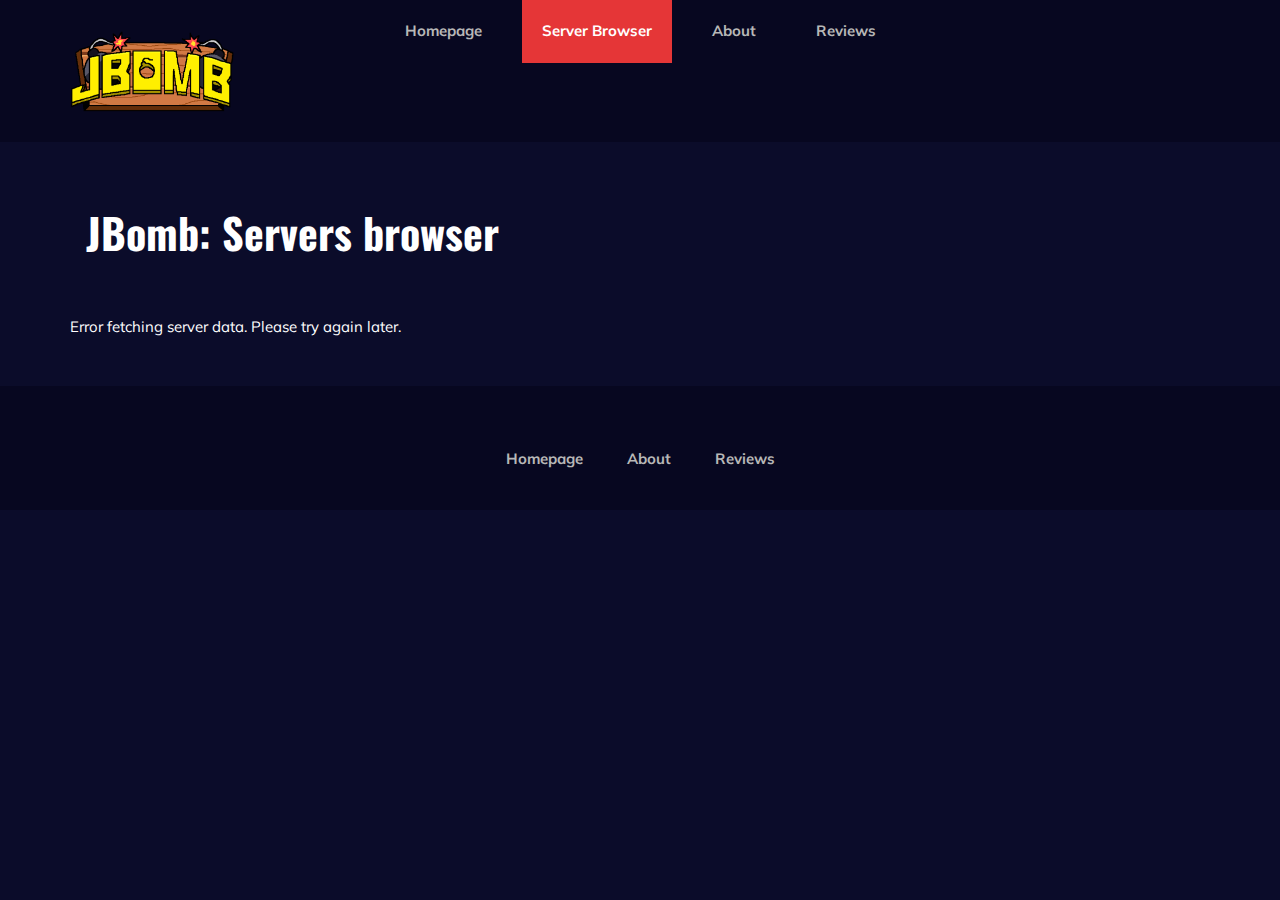
<file: serverbrowser.html>
<!DOCTYPE html>
<html lang="en">

<head>
    <meta charset="UTF-8">
    <meta name="viewport" content="width=device-width, initial-scale=1.0">
    <meta http-equiv="X-UA-Compatible" content="ie=edge">
    <title>JBomb The Game - Server Browser</title>

    <!-- Google Font -->
    <link href="https://fonts.googleapis.com/css2?family=Oswald:wght@300;400;500;600;700&display=swap" rel="stylesheet">
    <link href="https://fonts.googleapis.com/css2?family=Mulish:wght@300;400;500;600;700;800;900&display=swap" rel="stylesheet">

    <!-- Css Styles -->
    <link rel="stylesheet" href="css/bootstrap.min.css" type="text/css">
    <link rel="stylesheet" href="css/font-awesome.min.css" type="text/css">
    <link rel="stylesheet" href="css/style.css" type="text/css">

    <style>
        .server-list {
            margin-top: 40px;
        }

        .server-item {
            background-color: #2b2b2b;
            border-radius: 8px;
            padding: 16px;
            margin-bottom: 16px;
            color: #fff;
        }

        .server-item h4 {
            margin-bottom: 10px;
        }

        .server-item p {
            margin: 0;
        }
    </style>
</head>

<body>
    <!-- Header Section Begin -->
    <header class="header">
        <div class="container">
            <div class="row">
                <div class="col-lg-2">
                    <div class="header__logo">
                        <a href="./index.html">
                            <img src="img/logo.png" alt="JBomb Logo">
                        </a>
                    </div>
                </div>
                <div class="col-lg-8">
                    <div class="header__nav">
                        <nav class="header__menu mobile-menu">
                            <ul>
                                <li><a href="./index.html">Homepage</a></li>
                                <li class="active"><a href="./serverbrowser.html">Server Browser</a></li>
                                <li><a href="./about.html">About</a></li>
                                <li><a href="./reviews.html">Reviews</a></li>
                            </ul>
                        </nav>
                    </div>
                </div>
            </div>
        </div>
    </header>
    <!-- Header End -->


    <div class="container">     
        <div class="row" style="padding-left: 16px; padding-top: 64px">
    
            <div class="col-lg-6">

                <div class="hero__text_2">
                    <h2 class="hero__text_2" style="color:white">JBomb: Servers browser<br></h3>
   
                    </div>
                </div>

        

            </div>
        </div>
    </div>
    <!-- Server Browser Section -->
    <div class="container server-list">
        <div id="server-container" style ="padding-top:16px; padding-bottom:32px">
            <!-- Servers will be dynamically injected here -->
        </div>
    </div>

    <!-- Footer Section Begin -->
    <footer class="footer">
        <div class="container">
            <div class="footer__nav">
                <ul>
                    <li><a href="./index.html">Homepage</a></li>
                    <li><a href="./about.html">About</a></li>
                    <li><a href="./reviews.html">Reviews</a></li>
                </ul>
            </div>
        </div>
    </footer>
    <!-- Footer Section End -->

    <!-- Js Plugins -->
    <script src="js/jquery-3.3.1.min.js"></script>
    <script src="js/bootstrap.min.js"></script>

    <script>
 document.addEventListener('DOMContentLoaded', function() {
    const serverContainer = document.getElementById('server-container');

    // Fetch the server data from the API
    fetch('http://jbombthegame.com/servers')
        .then(response => {
            // Check if the response is OK and in JSON format
            if (!response.ok) {
                throw new Error(`Network response was not ok (${response.status})`);
            }
            return response.json();
        })
        .then(servers => {
            // Clear the container
            serverContainer.innerHTML = '';

            // Check if servers are returned, or if it's an empty array or string
            if (!servers || servers.length === 0 || typeof servers === 'string') {
                serverContainer.innerHTML = '<p style="color: white;">No available public servers are active now.</p>';
                return;
            }

            // Use a DocumentFragment for better performance when appending multiple elements
            const fragment = document.createDocumentFragment();

            // Loop through each server and create an HTML block
            servers.forEach(server => {
                const serverItem = document.createElement('div');
                serverItem.classList.add('server-item');

                // Ensure all required fields are present, handle any missing data
                const name = server.name || 'Unknown Server';
                const ip = server.ip || 'N/A';
                const port = server.port || 'N/A';
                const players = server.players || '0';

				
				var text = `
                    <h4 style="color: white;">${name}</h4>
                `;
				
				console.log(server.dedicatedServer);
				if (server.dedicatedServer == "true") {
					text += `
						<p style="color: white;"><strong>IP:</strong> ${ip}</p>
						<p style="color: white;"><strong>Port:</strong> ${port}</p>
				`
				}
				text += `        
                    <p style="color: white;"><strong>Players:</strong> ${players}</p>
				`;
				
                serverItem.innerHTML = text;

                // Append the server item to the fragment
                fragment.appendChild(serverItem);
            });

            // Append the fragment to the server container in one go for better performance
            serverContainer.appendChild(fragment);
        })
        .catch(error => {
            serverContainer.innerHTML = '<p style="color: white;">Error fetching server data. Please try again later.</p>';
            console.error('Error fetching server data:', error);
        });
});

    </script>
</body>

</html>
</file>
<file: css/elegant-icons.css>
@font-face {
	font-family: 'ElegantIcons';
	src:url('../fonts/ElegantIcons.eot');
	src:url('../fonts/ElegantIcons.eot?#iefix') format('embedded-opentype'),
		url('../fonts/ElegantIcons.woff') format('woff'),
		url('../fonts/ElegantIcons.ttf') format('truetype'),
		url('../fonts/ElegantIcons.svg#ElegantIcons') format('svg');
	font-weight: normal;
	font-style: normal;
}

/* Use the following CSS code if you want to use data attributes for inserting your icons */
[data-icon]:before {
	font-family: 'ElegantIcons';
	content: attr(data-icon);
	speak: none;
	font-weight: normal;
	font-variant: normal;
	text-transform: none;
	line-height: 1;
	-webkit-font-smoothing: antialiased;
	-moz-osx-font-smoothing: grayscale;
}

/* Use the following CSS code if you want to have a class per icon */
/*
Instead of a list of all class selectors,
you can use the generic selector below, but it's slower:
[class*="your-class-prefix"] {
*/
.arrow_up, .arrow_down, .arrow_left, .arrow_right, .arrow_left-up, .arrow_right-up, .arrow_right-down, .arrow_left-down, .arrow-up-down, .arrow_up-down_alt, .arrow_left-right_alt, .arrow_left-right, .arrow_expand_alt2, .arrow_expand_alt, .arrow_condense, .arrow_expand, .arrow_move, .arrow_carrot-up, .arrow_carrot-down, .arrow_carrot-left, .arrow_carrot-right, .arrow_carrot-2up, .arrow_carrot-2down, .arrow_carrot-2left, .arrow_carrot-2right, .arrow_carrot-up_alt2, .arrow_carrot-down_alt2, .arrow_carrot-left_alt2, .arrow_carrot-right_alt2, .arrow_carrot-2up_alt2, .arrow_carrot-2down_alt2, .arrow_carrot-2left_alt2, .arrow_carrot-2right_alt2, .arrow_triangle-up, .arrow_triangle-down, .arrow_triangle-left, .arrow_triangle-right, .arrow_triangle-up_alt2, .arrow_triangle-down_alt2, .arrow_triangle-left_alt2, .arrow_triangle-right_alt2, .arrow_back, .icon_minus-06, .icon_plus, .icon_close, .icon_check, .icon_minus_alt2, .icon_plus_alt2, .icon_close_alt2, .icon_check_alt2, .icon_zoom-out_alt, .icon_zoom-in_alt, .icon_search, .icon_box-empty, .icon_box-selected, .icon_minus-box, .icon_plus-box, .icon_box-checked, .icon_circle-empty, .icon_circle-slelected, .icon_stop_alt2, .icon_stop, .icon_pause_alt2, .icon_pause, .icon_menu, .icon_menu-square_alt2, .icon_menu-circle_alt2, .icon_ul, .icon_ol, .icon_adjust-horiz, .icon_adjust-vert, .icon_document_alt, .icon_documents_alt, .icon_pencil, .icon_pencil-edit_alt, .icon_pencil-edit, .icon_folder-alt, .icon_folder-open_alt, .icon_folder-add_alt, .icon_info_alt, .icon_error-oct_alt, .icon_error-circle_alt, .icon_error-triangle_alt, .icon_question_alt2, .icon_question, .icon_comment_alt, .icon_chat_alt, .icon_vol-mute_alt, .icon_volume-low_alt, .icon_volume-high_alt, .icon_quotations, .icon_quotations_alt2, .icon_clock_alt, .icon_lock_alt, .icon_lock-open_alt, .icon_key_alt, .icon_cloud_alt, .icon_cloud-upload_alt, .icon_cloud-download_alt, .icon_image, .icon_images, .icon_lightbulb_alt, .icon_gift_alt, .icon_house_alt, .icon_genius, .icon_mobile, .icon_tablet, .icon_laptop, .icon_desktop, .icon_camera_alt, .icon_mail_alt, .icon_cone_alt, .icon_ribbon_alt, .icon_bag_alt, .icon_creditcard, .icon_cart_alt, .icon_paperclip, .icon_tag_alt, .icon_tags_alt, .icon_trash_alt, .icon_cursor_alt, .icon_mic_alt, .icon_compass_alt, .icon_pin_alt, .icon_pushpin_alt, .icon_map_alt, .icon_drawer_alt, .icon_toolbox_alt, .icon_book_alt, .icon_calendar, .icon_film, .icon_table, .icon_contacts_alt, .icon_headphones, .icon_lifesaver, .icon_piechart, .icon_refresh, .icon_link_alt, .icon_link, .icon_loading, .icon_blocked, .icon_archive_alt, .icon_heart_alt, .icon_star_alt, .icon_star-half_alt, .icon_star, .icon_star-half, .icon_tools, .icon_tool, .icon_cog, .icon_cogs, .arrow_up_alt, .arrow_down_alt, .arrow_left_alt, .arrow_right_alt, .arrow_left-up_alt, .arrow_right-up_alt, .arrow_right-down_alt, .arrow_left-down_alt, .arrow_condense_alt, .arrow_expand_alt3, .arrow_carrot_up_alt, .arrow_carrot-down_alt, .arrow_carrot-left_alt, .arrow_carrot-right_alt, .arrow_carrot-2up_alt, .arrow_carrot-2dwnn_alt, .arrow_carrot-2left_alt, .arrow_carrot-2right_alt, .arrow_triangle-up_alt, .arrow_triangle-down_alt, .arrow_triangle-left_alt, .arrow_triangle-right_alt, .icon_minus_alt, .icon_plus_alt, .icon_close_alt, .icon_check_alt, .icon_zoom-out, .icon_zoom-in, .icon_stop_alt, .icon_menu-square_alt, .icon_menu-circle_alt, .icon_document, .icon_documents, .icon_pencil_alt, .icon_folder, .icon_folder-open, .icon_folder-add, .icon_folder_upload, .icon_folder_download, .icon_info, .icon_error-circle, .icon_error-oct, .icon_error-triangle, .icon_question_alt, .icon_comment, .icon_chat, .icon_vol-mute, .icon_volume-low, .icon_volume-high, .icon_quotations_alt, .icon_clock, .icon_lock, .icon_lock-open, .icon_key, .icon_cloud, .icon_cloud-upload, .icon_cloud-download, .icon_lightbulb, .icon_gift, .icon_house, .icon_camera, .icon_mail, .icon_cone, .icon_ribbon, .icon_bag, .icon_cart, .icon_tag, .icon_tags, .icon_trash, .icon_cursor, .icon_mic, .icon_compass, .icon_pin, .icon_pushpin, .icon_map, .icon_drawer, .icon_toolbox, .icon_book, .icon_contacts, .icon_archive, .icon_heart, .icon_profile, .icon_group, .icon_grid-2x2, .icon_grid-3x3, .icon_music, .icon_pause_alt, .icon_phone, .icon_upload, .icon_download, .social_facebook, .social_twitter, .social_pinterest, .social_googleplus, .social_tumblr, .social_tumbleupon, .social_wordpress, .social_instagram, .social_dribbble, .social_vimeo, .social_linkedin, .social_rss, .social_deviantart, .social_share, .social_myspace, .social_skype, .social_youtube, .social_picassa, .social_googledrive, .social_flickr, .social_blogger, .social_spotify, .social_delicious, .social_facebook_circle, .social_twitter_circle, .social_pinterest_circle, .social_googleplus_circle, .social_tumblr_circle, .social_stumbleupon_circle, .social_wordpress_circle, .social_instagram_circle, .social_dribbble_circle, .social_vimeo_circle, .social_linkedin_circle, .social_rss_circle, .social_deviantart_circle, .social_share_circle, .social_myspace_circle, .social_skype_circle, .social_youtube_circle, .social_picassa_circle, .social_googledrive_alt2, .social_flickr_circle, .social_blogger_circle, .social_spotify_circle, .social_delicious_circle, .social_facebook_square, .social_twitter_square, .social_pinterest_square, .social_googleplus_square, .social_tumblr_square, .social_stumbleupon_square, .social_wordpress_square, .social_instagram_square, .social_dribbble_square, .social_vimeo_square, .social_linkedin_square, .social_rss_square, .social_deviantart_square, .social_share_square, .social_myspace_square, .social_skype_square, .social_youtube_square, .social_picassa_square, .social_googledrive_square, .social_flickr_square, .social_blogger_square, .social_spotify_square, .social_delicious_square, .icon_printer, .icon_calulator, .icon_building, .icon_floppy, .icon_drive, .icon_search-2, .icon_id, .icon_id-2, .icon_puzzle, .icon_like, .icon_dislike, .icon_mug, .icon_currency, .icon_wallet, .icon_pens, .icon_easel, .icon_flowchart, .icon_datareport, .icon_briefcase, .icon_shield, .icon_percent, .icon_globe, .icon_globe-2, .icon_target, .icon_hourglass, .icon_balance, .icon_rook, .icon_printer-alt, .icon_calculator_alt, .icon_building_alt, .icon_floppy_alt, .icon_drive_alt, .icon_search_alt, .icon_id_alt, .icon_id-2_alt, .icon_puzzle_alt, .icon_like_alt, .icon_dislike_alt, .icon_mug_alt, .icon_currency_alt, .icon_wallet_alt, .icon_pens_alt, .icon_easel_alt, .icon_flowchart_alt, .icon_datareport_alt, .icon_briefcase_alt, .icon_shield_alt, .icon_percent_alt, .icon_globe_alt, .icon_clipboard {
	font-family: 'ElegantIcons';
	speak: none;
	font-style: normal;
	font-weight: normal;
	font-variant: normal;
	text-transform: none;
	line-height: 1;
	-webkit-font-smoothing: antialiased;
}
.arrow_up:before {
	content: "\21";
}
.arrow_down:before {
	content: "\22";
}
.arrow_left:before {
	content: "\23";
}
.arrow_right:before {
	content: "\24";
}
.arrow_left-up:before {
	content: "\25";
}
.arrow_right-up:before {
	content: "\26";
}
.arrow_right-down:before {
	content: "\27";
}
.arrow_left-down:before {
	content: "\28";
}
.arrow-up-down:before {
	content: "\29";
}
.arrow_up-down_alt:before {
	content: "\2a";
}
.arrow_left-right_alt:before {
	content: "\2b";
}
.arrow_left-right:before {
	content: "\2c";
}
.arrow_expand_alt2:before {
	content: "\2d";
}
.arrow_expand_alt:before {
	content: "\2e";
}
.arrow_condense:before {
	content: "\2f";
}
.arrow_expand:before {
	content: "\30";
}
.arrow_move:before {
	content: "\31";
}
.arrow_carrot-up:before {
	content: "\32";
}
.arrow_carrot-down:before {
	content: "\33";
}
.arrow_carrot-left:before {
	content: "\34";
}
.arrow_carrot-right:before {
	content: "\35";
}
.arrow_carrot-2up:before {
	content: "\36";
}
.arrow_carrot-2down:before {
	content: "\37";
}
.arrow_carrot-2left:before {
	content: "\38";
}
.arrow_carrot-2right:before {
	content: "\39";
}
.arrow_carrot-up_alt2:before {
	content: "\3a";
}
.arrow_carrot-down_alt2:before {
	content: "\3b";
}
.arrow_carrot-left_alt2:before {
	content: "\3c";
}
.arrow_carrot-right_alt2:before {
	content: "\3d";
}
.arrow_carrot-2up_alt2:before {
	content: "\3e";
}
.arrow_carrot-2down_alt2:before {
	content: "\3f";
}
.arrow_carrot-2left_alt2:before {
	content: "\40";
}
.arrow_carrot-2right_alt2:before {
	content: "\41";
}
.arrow_triangle-up:before {
	content: "\42";
}
.arrow_triangle-down:before {
	content: "\43";
}
.arrow_triangle-left:before {
	content: "\44";
}
.arrow_triangle-right:before {
	content: "\45";
}
.arrow_triangle-up_alt2:before {
	content: "\46";
}
.arrow_triangle-down_alt2:before {
	content: "\47";
}
.arrow_triangle-left_alt2:before {
	content: "\48";
}
.arrow_triangle-right_alt2:before {
	content: "\49";
}
.arrow_back:before {
	content: "\4a";
}
.icon_minus-06:before {
	content: "\4b";
}
.icon_plus:before {
	content: "\4c";
}
.icon_close:before {
	content: "\4d";
}
.icon_check:before {
	content: "\4e";
}
.icon_minus_alt2:before {
	content: "\4f";
}
.icon_plus_alt2:before {
	content: "\50";
}
.icon_close_alt2:before {
	content: "\51";
}
.icon_check_alt2:before {
	content: "\52";
}
.icon_zoom-out_alt:before {
	content: "\53";
}
.icon_zoom-in_alt:before {
	content: "\54";
}
.icon_search:before {
	content: "\55";
}
.icon_box-empty:before {
	content: "\56";
}
.icon_box-selected:before {
	content: "\57";
}
.icon_minus-box:before {
	content: "\58";
}
.icon_plus-box:before {
	content: "\59";
}
.icon_box-checked:before {
	content: "\5a";
}
.icon_circle-empty:before {
	content: "\5b";
}
.icon_circle-slelected:before {
	content: "\5c";
}
.icon_stop_alt2:before {
	content: "\5d";
}
.icon_stop:before {
	content: "\5e";
}
.icon_pause_alt2:before {
	content: "\5f";
}
.icon_pause:before {
	content: "\60";
}
.icon_menu:before {
	content: "\61";
}
.icon_menu-square_alt2:before {
	content: "\62";
}
.icon_menu-circle_alt2:before {
	content: "\63";
}
.icon_ul:before {
	content: "\64";
}
.icon_ol:before {
	content: "\65";
}
.icon_adjust-horiz:before {
	content: "\66";
}
.icon_adjust-vert:before {
	content: "\67";
}
.icon_document_alt:before {
	content: "\68";
}
.icon_documents_alt:before {
	content: "\69";
}
.icon_pencil:before {
	content: "\6a";
}
.icon_pencil-edit_alt:before {
	content: "\6b";
}
.icon_pencil-edit:before {
	content: "\6c";
}
.icon_folder-alt:before {
	content: "\6d";
}
.icon_folder-open_alt:before {
	content: "\6e";
}
.icon_folder-add_alt:before {
	content: "\6f";
}
.icon_info_alt:before {
	content: "\70";
}
.icon_error-oct_alt:before {
	content: "\71";
}
.icon_error-circle_alt:before {
	content: "\72";
}
.icon_error-triangle_alt:before {
	content: "\73";
}
.icon_question_alt2:before {
	content: "\74";
}
.icon_question:before {
	content: "\75";
}
.icon_comment_alt:before {
	content: "\76";
}
.icon_chat_alt:before {
	content: "\77";
}
.icon_vol-mute_alt:before {
	content: "\78";
}
.icon_volume-low_alt:before {
	content: "\79";
}
.icon_volume-high_alt:before {
	content: "\7a";
}
.icon_quotations:before {
	content: "\7b";
}
.icon_quotations_alt2:before {
	content: "\7c";
}
.icon_clock_alt:before {
	content: "\7d";
}
.icon_lock_alt:before {
	content: "\7e";
}
.icon_lock-open_alt:before {
	content: "\e000";
}
.icon_key_alt:before {
	content: "\e001";
}
.icon_cloud_alt:before {
	content: "\e002";
}
.icon_cloud-upload_alt:before {
	content: "\e003";
}
.icon_cloud-download_alt:before {
	content: "\e004";
}
.icon_image:before {
	content: "\e005";
}
.icon_images:before {
	content: "\e006";
}
.icon_lightbulb_alt:before {
	content: "\e007";
}
.icon_gift_alt:before {
	content: "\e008";
}
.icon_house_alt:before {
	content: "\e009";
}
.icon_genius:before {
	content: "\e00a";
}
.icon_mobile:before {
	content: "\e00b";
}
.icon_tablet:before {
	content: "\e00c";
}
.icon_laptop:before {
	content: "\e00d";
}
.icon_desktop:before {
	content: "\e00e";
}
.icon_camera_alt:before {
	content: "\e00f";
}
.icon_mail_alt:before {
	content: "\e010";
}
.icon_cone_alt:before {
	content: "\e011";
}
.icon_ribbon_alt:before {
	content: "\e012";
}
.icon_bag_alt:before {
	content: "\e013";
}
.icon_creditcard:before {
	content: "\e014";
}
.icon_cart_alt:before {
	content: "\e015";
}
.icon_paperclip:before {
	content: "\e016";
}
.icon_tag_alt:before {
	content: "\e017";
}
.icon_tags_alt:before {
	content: "\e018";
}
.icon_trash_alt:before {
	content: "\e019";
}
.icon_cursor_alt:before {
	content: "\e01a";
}
.icon_mic_alt:before {
	content: "\e01b";
}
.icon_compass_alt:before {
	content: "\e01c";
}
.icon_pin_alt:before {
	content: "\e01d";
}
.icon_pushpin_alt:before {
	content: "\e01e";
}
.icon_map_alt:before {
	content: "\e01f";
}
.icon_drawer_alt:before {
	content: "\e020";
}
.icon_toolbox_alt:before {
	content: "\e021";
}
.icon_book_alt:before {
	content: "\e022";
}
.icon_calendar:before {
	content: "\e023";
}
.icon_film:before {
	content: "\e024";
}
.icon_table:before {
	content: "\e025";
}
.icon_contacts_alt:before {
	content: "\e026";
}
.icon_headphones:before {
	content: "\e027";
}
.icon_lifesaver:before {
	content: "\e028";
}
.icon_piechart:before {
	content: "\e029";
}
.icon_refresh:before {
	content: "\e02a";
}
.icon_link_alt:before {
	content: "\e02b";
}
.icon_link:before {
	content: "\e02c";
}
.icon_loading:before {
	content: "\e02d";
}
.icon_blocked:before {
	content: "\e02e";
}
.icon_archive_alt:before {
	content: "\e02f";
}
.icon_heart_alt:before {
	content: "\e030";
}
.icon_star_alt:before {
	content: "\e031";
}
.icon_star-half_alt:before {
	content: "\e032";
}
.icon_star:before {
	content: "\e033";
}
.icon_star-half:before {
	content: "\e034";
}
.icon_tools:before {
	content: "\e035";
}
.icon_tool:before {
	content: "\e036";
}
.icon_cog:before {
	content: "\e037";
}
.icon_cogs:before {
	content: "\e038";
}
.arrow_up_alt:before {
	content: "\e039";
}
.arrow_down_alt:before {
	content: "\e03a";
}
.arrow_left_alt:before {
	content: "\e03b";
}
.arrow_right_alt:before {
	content: "\e03c";
}
.arrow_left-up_alt:before {
	content: "\e03d";
}
.arrow_right-up_alt:before {
	content: "\e03e";
}
.arrow_right-down_alt:before {
	content: "\e03f";
}
.arrow_left-down_alt:before {
	content: "\e040";
}
.arrow_condense_alt:before {
	content: "\e041";
}
.arrow_expand_alt3:before {
	content: "\e042";
}
.arrow_carrot_up_alt:before {
	content: "\e043";
}
.arrow_carrot-down_alt:before {
	content: "\e044";
}
.arrow_carrot-left_alt:before {
	content: "\e045";
}
.arrow_carrot-right_alt:before {
	content: "\e046";
}
.arrow_carrot-2up_alt:before {
	content: "\e047";
}
.arrow_carrot-2dwnn_alt:before {
	content: "\e048";
}
.arrow_carrot-2left_alt:before {
	content: "\e049";
}
.arrow_carrot-2right_alt:before {
	content: "\e04a";
}
.arrow_triangle-up_alt:before {
	content: "\e04b";
}
.arrow_triangle-down_alt:before {
	content: "\e04c";
}
.arrow_triangle-left_alt:before {
	content: "\e04d";
}
.arrow_triangle-right_alt:before {
	content: "\e04e";
}
.icon_minus_alt:before {
	content: "\e04f";
}
.icon_plus_alt:before {
	content: "\e050";
}
.icon_close_alt:before {
	content: "\e051";
}
.icon_check_alt:before {
	content: "\e052";
}
.icon_zoom-out:before {
	content: "\e053";
}
.icon_zoom-in:before {
	content: "\e054";
}
.icon_stop_alt:before {
	content: "\e055";
}
.icon_menu-square_alt:before {
	content: "\e056";
}
.icon_menu-circle_alt:before {
	content: "\e057";
}
.icon_document:before {
	content: "\e058";
}
.icon_documents:before {
	content: "\e059";
}
.icon_pencil_alt:before {
	content: "\e05a";
}
.icon_folder:before {
	content: "\e05b";
}
.icon_folder-open:before {
	content: "\e05c";
}
.icon_folder-add:before {
	content: "\e05d";
}
.icon_folder_upload:before {
	content: "\e05e";
}
.icon_folder_download:before {
	content: "\e05f";
}
.icon_info:before {
	content: "\e060";
}
.icon_error-circle:before {
	content: "\e061";
}
.icon_error-oct:before {
	content: "\e062";
}
.icon_error-triangle:before {
	content: "\e063";
}
.icon_question_alt:before {
	content: "\e064";
}
.icon_comment:before {
	content: "\e065";
}
.icon_chat:before {
	content: "\e066";
}
.icon_vol-mute:before {
	content: "\e067";
}
.icon_volume-low:before {
	content: "\e068";
}
.icon_volume-high:before {
	content: "\e069";
}
.icon_quotations_alt:before {
	content: "\e06a";
}
.icon_clock:before {
	content: "\e06b";
}
.icon_lock:before {
	content: "\e06c";
}
.icon_lock-open:before {
	content: "\e06d";
}
.icon_key:before {
	content: "\e06e";
}
.icon_cloud:before {
	content: "\e06f";
}
.icon_cloud-upload:before {
	content: "\e070";
}
.icon_cloud-download:before {
	content: "\e071";
}
.icon_lightbulb:before {
	content: "\e072";
}
.icon_gift:before {
	content: "\e073";
}
.icon_house:before {
	content: "\e074";
}
.icon_camera:before {
	content: "\e075";
}
.icon_mail:before {
	content: "\e076";
}
.icon_cone:before {
	content: "\e077";
}
.icon_ribbon:before {
	content: "\e078";
}
.icon_bag:before {
	content: "\e079";
}
.icon_cart:before {
	content: "\e07a";
}
.icon_tag:before {
	content: "\e07b";
}
.icon_tags:before {
	content: "\e07c";
}
.icon_trash:before {
	content: "\e07d";
}
.icon_cursor:before {
	content: "\e07e";
}
.icon_mic:before {
	content: "\e07f";
}
.icon_compass:before {
	content: "\e080";
}
.icon_pin:before {
	content: "\e081";
}
.icon_pushpin:before {
	content: "\e082";
}
.icon_map:before {
	content: "\e083";
}
.icon_drawer:before {
	content: "\e084";
}
.icon_toolbox:before {
	content: "\e085";
}
.icon_book:before {
	content: "\e086";
}
.icon_contacts:before {
	content: "\e087";
}
.icon_archive:before {
	content: "\e088";
}
.icon_heart:before {
	content: "\e089";
}
.icon_profile:before {
	content: "\e08a";
}
.icon_group:before {
	content: "\e08b";
}
.icon_grid-2x2:before {
	content: "\e08c";
}
.icon_grid-3x3:before {
	content: "\e08d";
}
.icon_music:before {
	content: "\e08e";
}
.icon_pause_alt:before {
	content: "\e08f";
}
.icon_phone:before {
	content: "\e090";
}
.icon_upload:before {
	content: "\e091";
}
.icon_download:before {
	content: "\e092";
}
.social_facebook:before {
	content: "\e093";
}
.social_twitter:before {
	content: "\e094";
}
.social_pinterest:before {
	content: "\e095";
}
.social_googleplus:before {
	content: "\e096";
}
.social_tumblr:before {
	content: "\e097";
}
.social_tumbleupon:before {
	content: "\e098";
}
.social_wordpress:before {
	content: "\e099";
}
.social_instagram:before {
	content: "\e09a";
}
.social_dribbble:before {
	content: "\e09b";
}
.social_vimeo:before {
	content: "\e09c";
}
.social_linkedin:before {
	content: "\e09d";
}
.social_rss:before {
	content: "\e09e";
}
.social_deviantart:before {
	content: "\e09f";
}
.social_share:before {
	content: "\e0a0";
}
.social_myspace:before {
	content: "\e0a1";
}
.social_skype:before {
	content: "\e0a2";
}
.social_youtube:before {
	content: "\e0a3";
}
.social_picassa:before {
	content: "\e0a4";
}
.social_googledrive:before {
	content: "\e0a5";
}
.social_flickr:before {
	content: "\e0a6";
}
.social_blogger:before {
	content: "\e0a7";
}
.social_spotify:before {
	content: "\e0a8";
}
.social_delicious:before {
	content: "\e0a9";
}
.social_facebook_circle:before {
	content: "\e0aa";
}
.social_twitter_circle:before {
	content: "\e0ab";
}
.social_pinterest_circle:before {
	content: "\e0ac";
}
.social_googleplus_circle:before {
	content: "\e0ad";
}
.social_tumblr_circle:before {
	content: "\e0ae";
}
.social_stumbleupon_circle:before {
	content: "\e0af";
}
.social_wordpress_circle:before {
	content: "\e0b0";
}
.social_instagram_circle:before {
	content: "\e0b1";
}
.social_dribbble_circle:before {
	content: "\e0b2";
}
.social_vimeo_circle:before {
	content: "\e0b3";
}
.social_linkedin_circle:before {
	content: "\e0b4";
}
.social_rss_circle:before {
	content: "\e0b5";
}
.social_deviantart_circle:before {
	content: "\e0b6";
}
.social_share_circle:before {
	content: "\e0b7";
}
.social_myspace_circle:before {
	content: "\e0b8";
}
.social_skype_circle:before {
	content: "\e0b9";
}
.social_youtube_circle:before {
	content: "\e0ba";
}
.social_picassa_circle:before {
	content: "\e0bb";
}
.social_googledrive_alt2:before {
	content: "\e0bc";
}
.social_flickr_circle:before {
	content: "\e0bd";
}
.social_blogger_circle:before {
	content: "\e0be";
}
.social_spotify_circle:before {
	content: "\e0bf";
}
.social_delicious_circle:before {
	content: "\e0c0";
}
.social_facebook_square:before {
	content: "\e0c1";
}
.social_twitter_square:before {
	content: "\e0c2";
}
.social_pinterest_square:before {
	content: "\e0c3";
}
.social_googleplus_square:before {
	content: "\e0c4";
}
.social_tumblr_square:before {
	content: "\e0c5";
}
.social_stumbleupon_square:before {
	content: "\e0c6";
}
.social_wordpress_square:before {
	content: "\e0c7";
}
.social_instagram_square:before {
	content: "\e0c8";
}
.social_dribbble_square:before {
	content: "\e0c9";
}
.social_vimeo_square:before {
	content: "\e0ca";
}
.social_linkedin_square:before {
	content: "\e0cb";
}
.social_rss_square:before {
	content: "\e0cc";
}
.social_deviantart_square:before {
	content: "\e0cd";
}
.social_share_square:before {
	content: "\e0ce";
}
.social_myspace_square:before {
	content: "\e0cf";
}
.social_skype_square:before {
	content: "\e0d0";
}
.social_youtube_square:before {
	content: "\e0d1";
}
.social_picassa_square:before {
	content: "\e0d2";
}
.social_googledrive_square:before {
	content: "\e0d3";
}
.social_flickr_square:before {
	content: "\e0d4";
}
.social_blogger_square:before {
	content: "\e0d5";
}
.social_spotify_square:before {
	content: "\e0d6";
}
.social_delicious_square:before {
	content: "\e0d7";
}
.icon_printer:before {
	content: "\e103";
}
.icon_calulator:before {
	content: "\e0ee";
}
.icon_building:before {
	content: "\e0ef";
}
.icon_floppy:before {
	content: "\e0e8";
}
.icon_drive:before {
	content: "\e0ea";
}
.icon_search-2:before {
	content: "\e101";
}
.icon_id:before {
	content: "\e107";
}
.icon_id-2:before {
	content: "\e108";
}
.icon_puzzle:before {
	content: "\e102";
}
.icon_like:before {
	content: "\e106";
}
.icon_dislike:before {
	content: "\e0eb";
}
.icon_mug:before {
	content: "\e105";
}
.icon_currency:before {
	content: "\e0ed";
}
.icon_wallet:before {
	content: "\e100";
}
.icon_pens:before {
	content: "\e104";
}
.icon_easel:before {
	content: "\e0e9";
}
.icon_flowchart:before {
	content: "\e109";
}
.icon_datareport:before {
	content: "\e0ec";
}
.icon_briefcase:before {
	content: "\e0fe";
}
.icon_shield:before {
	content: "\e0f6";
}
.icon_percent:before {
	content: "\e0fb";
}
.icon_globe:before {
	content: "\e0e2";
}
.icon_globe-2:before {
	content: "\e0e3";
}
.icon_target:before {
	content: "\e0f5";
}
.icon_hourglass:before {
	content: "\e0e1";
}
.icon_balance:before {
	content: "\e0ff";
}
.icon_rook:before {
	content: "\e0f8";
}
.icon_printer-alt:before {
	content: "\e0fa";
}
.icon_calculator_alt:before {
	content: "\e0e7";
}
.icon_building_alt:before {
	content: "\e0fd";
}
.icon_floppy_alt:before {
	content: "\e0e4";
}
.icon_drive_alt:before {
	content: "\e0e5";
}
.icon_search_alt:before {
	content: "\e0f7";
}
.icon_id_alt:before {
	content: "\e0e0";
}
.icon_id-2_alt:before {
	content: "\e0fc";
}
.icon_puzzle_alt:before {
	content: "\e0f9";
}
.icon_like_alt:before {
	content: "\e0dd";
}
.icon_dislike_alt:before {
	content: "\e0f1";
}
.icon_mug_alt:before {
	content: "\e0dc";
}
.icon_currency_alt:before {
	content: "\e0f3";
}
.icon_wallet_alt:before {
	content: "\e0d8";
}
.icon_pens_alt:before {
	content: "\e0db";
}
.icon_easel_alt:before {
	content: "\e0f0";
}
.icon_flowchart_alt:before {
	content: "\e0df";
}
.icon_datareport_alt:before {
	content: "\e0f2";
}
.icon_briefcase_alt:before {
	content: "\e0f4";
}
.icon_shield_alt:before {
	content: "\e0d9";
}
.icon_percent_alt:before {
	content: "\e0da";
}
.icon_globe_alt:before {
	content: "\e0de";
}
.icon_clipboard:before {
	content: "\e0e6";
}


	.glyph {
		float: left;
		text-align: center;
		padding: .75em;
		margin: .4em 1.5em .75em 0;
		width: 6em;
text-shadow: none;
	}
        .glyph_big {
        font-size: 128px;
        color: #59c5dc;
        float: left;
        margin-right: 20px;
        }

        .glyph div { padding-bottom: 10px;}

	.glyph input {
		font-family: consolas, monospace;
		font-size: 12px;
		width: 100%;
		text-align: center;
		border: 0;
		box-shadow: 0 0 0 1px #ccc;
		padding: .2em;
                -moz-border-radius: 5px;
                -webkit-border-radius: 5px;
	}
	.centered {
		margin-left: auto;
		margin-right: auto;
	}
	.glyph .fs1 {
		font-size: 2em;
	}
</file>
<file: css/plyr.css>
@keyframes plyr-progress{to{background-position:25px 0;background-position:var(--plyr-progress-loading-size,25px) 0}}@keyframes plyr-popup{0%{opacity:.5;transform:translateY(10px)}to{opacity:1;transform:translateY(0)}}@keyframes plyr-fade-in{from{opacity:0}to{opacity:1}}.plyr{-moz-osx-font-smoothing:grayscale;-webkit-font-smoothing:antialiased;align-items:center;direction:ltr;display:flex;flex-direction:column;font-family:inherit;font-family:var(--plyr-font-family,inherit);font-variant-numeric:tabular-nums;font-weight:400;font-weight:var(--plyr-font-weight-regular,400);height:100%;line-height:1.7;line-height:var(--plyr-line-height,1.7);max-width:100%;min-width:200px;position:relative;text-shadow:none;transition:box-shadow .3s ease;z-index:0}.plyr audio,.plyr iframe,.plyr video{display:block;height:100%;width:100%}.plyr button{font:inherit;line-height:inherit;width:auto}.plyr:focus{outline:0}.plyr--full-ui{box-sizing:border-box}.plyr--full-ui *,.plyr--full-ui ::after,.plyr--full-ui ::before{box-sizing:inherit}.plyr--full-ui a,.plyr--full-ui button,.plyr--full-ui input,.plyr--full-ui label{touch-action:manipulation}.plyr__badge{background:#4a5464;background:var(--plyr-badge-background,#4a5464);border-radius:2px;border-radius:var(--plyr-badge-border-radius,2px);color:#fff;color:var(--plyr-badge-text-color,#fff);font-size:9px;font-size:var(--plyr-font-size-badge,9px);line-height:1;padding:3px 4px}.plyr--full-ui ::-webkit-media-text-track-container{display:none}.plyr__captions{animation:plyr-fade-in .3s ease;bottom:0;display:none;font-size:13px;font-size:var(--plyr-font-size-small,13px);left:0;padding:10px;padding:var(--plyr-control-spacing,10px);position:absolute;text-align:center;transition:transform .4s ease-in-out;width:100%}.plyr__captions span:empty{display:none}@media (min-width:480px){.plyr__captions{font-size:15px;font-size:var(--plyr-font-size-base,15px);padding:calc(10px * 2);padding:calc(var(--plyr-control-spacing,10px) * 2)}}@media (min-width:768px){.plyr__captions{font-size:18px;font-size:var(--plyr-font-size-large,18px)}}.plyr--captions-active .plyr__captions{display:block}.plyr:not(.plyr--hide-controls) .plyr__controls:not(:empty)~.plyr__captions{transform:translateY(calc(10px * -4));transform:translateY(calc(var(--plyr-control-spacing,10px) * -4))}.plyr__caption{background:rgba(0,0,0,.8);background:var(--plyr-captions-background,rgba(0,0,0,.8));border-radius:2px;-webkit-box-decoration-break:clone;box-decoration-break:clone;color:#fff;color:var(--plyr-captions-text-color,#fff);line-height:185%;padding:.2em .5em;white-space:pre-wrap}.plyr__caption div{display:inline}.plyr__control{background:0 0;border:0;border-radius:3px;border-radius:var(--plyr-control-radius,3px);color:inherit;cursor:pointer;flex-shrink:0;overflow:visible;padding:calc(10px * .7);padding:calc(var(--plyr-control-spacing,10px) * .7);position:relative;transition:all .3s ease}.plyr__control svg{display:block;fill:currentColor;height:18px;height:var(--plyr-control-icon-size,18px);pointer-events:none;width:18px;width:var(--plyr-control-icon-size,18px)}.plyr__control:focus{outline:0}.plyr__control.plyr__tab-focus{outline-color:#00b3ff;outline-color:var(--plyr-tab-focus-color,var(--plyr-color-main,var(--plyr-color-main,#00b3ff)));outline-offset:2px;outline-style:dotted;outline-width:3px}a.plyr__control{text-decoration:none}a.plyr__control::after,a.plyr__control::before{display:none}.plyr__control.plyr__control--pressed .icon--not-pressed,.plyr__control.plyr__control--pressed .label--not-pressed,.plyr__control:not(.plyr__control--pressed) .icon--pressed,.plyr__control:not(.plyr__control--pressed) .label--pressed{display:none}.plyr--full-ui ::-webkit-media-controls{display:none}.plyr__controls{align-items:center;display:flex;justify-content:flex-end;text-align:center}.plyr__controls .plyr__progress__container{flex:1;min-width:0}.plyr__controls .plyr__controls__item{margin-left:calc(10px / 4);margin-left:calc(var(--plyr-control-spacing,10px)/ 4)}.plyr__controls .plyr__controls__item:first-child{margin-left:0;margin-right:auto}.plyr__controls .plyr__controls__item.plyr__progress__container{padding-left:calc(10px / 4);padding-left:calc(var(--plyr-control-spacing,10px)/ 4)}.plyr__controls .plyr__controls__item.plyr__time{padding:0 calc(10px / 2);padding:0 calc(var(--plyr-control-spacing,10px)/ 2)}.plyr__controls .plyr__controls__item.plyr__progress__container:first-child,.plyr__controls .plyr__controls__item.plyr__time+.plyr__time,.plyr__controls .plyr__controls__item.plyr__time:first-child{padding-left:0}.plyr__controls:empty{display:none}.plyr [data-plyr=airplay],.plyr [data-plyr=captions],.plyr [data-plyr=fullscreen],.plyr [data-plyr=pip]{display:none}.plyr--airplay-supported [data-plyr=airplay],.plyr--captions-enabled [data-plyr=captions],.plyr--fullscreen-enabled [data-plyr=fullscreen],.plyr--pip-supported [data-plyr=pip]{display:inline-block}.plyr__menu{display:flex;position:relative}.plyr__menu .plyr__control svg{transition:transform .3s ease}.plyr__menu .plyr__control[aria-expanded=true] svg{transform:rotate(90deg)}.plyr__menu .plyr__control[aria-expanded=true] .plyr__tooltip{display:none}.plyr__menu__container{animation:plyr-popup .2s ease;background:rgba(255,255,255,.9);background:var(--plyr-menu-background,rgba(255,255,255,.9));border-radius:4px;bottom:100%;box-shadow:0 1px 2px rgba(0,0,0,.15);box-shadow:var(--plyr-menu-shadow,0 1px 2px rgba(0,0,0,.15));color:#4a5464;color:var(--plyr-menu-color,#4a5464);font-size:15px;font-size:var(--plyr-font-size-base,15px);margin-bottom:10px;position:absolute;right:-3px;text-align:left;white-space:nowrap;z-index:3}.plyr__menu__container>div{overflow:hidden;transition:height .35s cubic-bezier(.4,0,.2,1),width .35s cubic-bezier(.4,0,.2,1)}.plyr__menu__container::after{border:4px solid transparent;border:var(--plyr-menu-arrow-size,4px) solid transparent;border-top-color:rgba(255,255,255,.9);border-top-color:var(--plyr-menu-background,rgba(255,255,255,.9));content:'';height:0;position:absolute;right:calc(((18px / 2) + calc(10px * .7)) - (4px / 2));right:calc(((var(--plyr-control-icon-size,18px)/ 2) + calc(var(--plyr-control-spacing,10px) * .7)) - (var(--plyr-menu-arrow-size,4px)/ 2));top:100%;width:0}.plyr__menu__container [role=menu]{padding:calc(10px * .7);padding:calc(var(--plyr-control-spacing,10px) * .7)}.plyr__menu__container [role=menuitem],.plyr__menu__container [role=menuitemradio]{margin-top:2px}.plyr__menu__container [role=menuitem]:first-child,.plyr__menu__container [role=menuitemradio]:first-child{margin-top:0}.plyr__menu__container .plyr__control{align-items:center;color:#4a5464;color:var(--plyr-menu-color,#4a5464);display:flex;font-size:13px;font-size:var(--plyr-font-size-menu,var(--plyr-font-size-small,13px));padding-bottom:calc(calc(10px * .7)/ 1.5);padding-bottom:calc(calc(var(--plyr-control-spacing,10px) * .7)/ 1.5);padding-left:calc(calc(10px * .7) * 1.5);padding-left:calc(calc(var(--plyr-control-spacing,10px) * .7) * 1.5);padding-right:calc(calc(10px * .7) * 1.5);padding-right:calc(calc(var(--plyr-control-spacing,10px) * .7) * 1.5);padding-top:calc(calc(10px * .7)/ 1.5);padding-top:calc(calc(var(--plyr-control-spacing,10px) * .7)/ 1.5);-webkit-user-select:none;-ms-user-select:none;user-select:none;width:100%}.plyr__menu__container .plyr__control>span{align-items:inherit;display:flex;width:100%}.plyr__menu__container .plyr__control::after{border:4px solid transparent;border:var(--plyr-menu-item-arrow-size,4px) solid transparent;content:'';position:absolute;top:50%;transform:translateY(-50%)}.plyr__menu__container .plyr__control--forward{padding-right:calc(calc(10px * .7) * 4);padding-right:calc(calc(var(--plyr-control-spacing,10px) * .7) * 4)}.plyr__menu__container .plyr__control--forward::after{border-left-color:#728197;border-left-color:var(--plyr-menu-arrow-color,#728197);right:calc((calc(10px * .7) * 1.5) - 4px);right:calc((calc(var(--plyr-control-spacing,10px) * .7) * 1.5) - var(--plyr-menu-item-arrow-size,4px))}.plyr__menu__container .plyr__control--forward.plyr__tab-focus::after,.plyr__menu__container .plyr__control--forward:hover::after{border-left-color:currentColor}.plyr__menu__container .plyr__control--back{font-weight:400;font-weight:var(--plyr-font-weight-regular,400);margin:calc(10px * .7);margin:calc(var(--plyr-control-spacing,10px) * .7);margin-bottom:calc(calc(10px * .7)/ 2);margin-bottom:calc(calc(var(--plyr-control-spacing,10px) * .7)/ 2);padding-left:calc(calc(10px * .7) * 4);padding-left:calc(calc(var(--plyr-control-spacing,10px) * .7) * 4);position:relative;width:calc(100% - (calc(10px * .7) * 2));width:calc(100% - (calc(var(--plyr-control-spacing,10px) * .7) * 2))}.plyr__menu__container .plyr__control--back::after{border-right-color:#728197;border-right-color:var(--plyr-menu-arrow-color,#728197);left:calc((calc(10px * .7) * 1.5) - 4px);left:calc((calc(var(--plyr-control-spacing,10px) * .7) * 1.5) - var(--plyr-menu-item-arrow-size,4px))}.plyr__menu__container .plyr__control--back::before{background:#dcdfe5;background:var(--plyr-menu-back-border-color,#dcdfe5);box-shadow:0 1px 0 #fff;box-shadow:0 1px 0 var(--plyr-menu-back-border-shadow-color,#fff);content:'';height:1px;left:0;margin-top:calc(calc(10px * .7)/ 2);margin-top:calc(calc(var(--plyr-control-spacing,10px) * .7)/ 2);overflow:hidden;position:absolute;right:0;top:100%}.plyr__menu__container .plyr__control--back.plyr__tab-focus::after,.plyr__menu__container .plyr__control--back:hover::after{border-right-color:currentColor}.plyr__menu__container .plyr__control[role=menuitemradio]{padding-left:calc(10px * .7);padding-left:calc(var(--plyr-control-spacing,10px) * .7)}.plyr__menu__container .plyr__control[role=menuitemradio]::after,.plyr__menu__container .plyr__control[role=menuitemradio]::before{border-radius:100%}.plyr__menu__container .plyr__control[role=menuitemradio]::before{background:rgba(0,0,0,.1);content:'';display:block;flex-shrink:0;height:16px;margin-right:10px;margin-right:var(--plyr-control-spacing,10px);transition:all .3s ease;width:16px}.plyr__menu__container .plyr__control[role=menuitemradio]::after{background:#fff;border:0;height:6px;left:12px;opacity:0;top:50%;transform:translateY(-50%) scale(0);transition:transform .3s ease,opacity .3s ease;width:6px}.plyr__menu__container .plyr__control[role=menuitemradio][aria-checked=true]::before{background:#00b3ff;background:var(--plyr-control-toggle-checked-background,var(--plyr-color-main,var(--plyr-color-main,#00b3ff)))}.plyr__menu__container .plyr__control[role=menuitemradio][aria-checked=true]::after{opacity:1;transform:translateY(-50%) scale(1)}.plyr__menu__container .plyr__control[role=menuitemradio].plyr__tab-focus::before,.plyr__menu__container .plyr__control[role=menuitemradio]:hover::before{background:rgba(35,40,47,.1)}.plyr__menu__container .plyr__menu__value{align-items:center;display:flex;margin-left:auto;margin-right:calc((calc(10px * .7) - 2) * -1);margin-right:calc((calc(var(--plyr-control-spacing,10px) * .7) - 2) * -1);overflow:hidden;padding-left:calc(calc(10px * .7) * 3.5);padding-left:calc(calc(var(--plyr-control-spacing,10px) * .7) * 3.5);pointer-events:none}.plyr--full-ui input[type=range]{-webkit-appearance:none;background:0 0;border:0;border-radius:calc(13px * 2);border-radius:calc(var(--plyr-range-thumb-height,13px) * 2);color:#00b3ff;color:var(--plyr-range-fill-background,var(--plyr-color-main,var(--plyr-color-main,#00b3ff)));display:block;height:calc((3px * 2) + 13px);height:calc((var(--plyr-range-thumb-active-shadow-width,3px) * 2) + var(--plyr-range-thumb-height,13px));margin:0;padding:0;transition:box-shadow .3s ease;width:100%}.plyr--full-ui input[type=range]::-webkit-slider-runnable-track{background:0 0;border:0;border-radius:calc(5px / 2);border-radius:calc(var(--plyr-range-track-height,5px)/ 2);height:5px;height:var(--plyr-range-track-height,5px);-webkit-transition:box-shadow .3s ease;transition:box-shadow .3s ease;-webkit-user-select:none;user-select:none;background-image:linear-gradient(to right,currentColor 0,transparent 0);background-image:linear-gradient(to right,currentColor var(--value,0),transparent var(--value,0))}.plyr--full-ui input[type=range]::-webkit-slider-thumb{background:#fff;background:var(--plyr-range-thumb-background,#fff);border:0;border-radius:100%;box-shadow:0 1px 1px rgba(35,40,47,.15),0 0 0 1px rgba(35,40,47,.2);box-shadow:var(--plyr-range-thumb-shadow,0 1px 1px rgba(35,40,47,.15),0 0 0 1px rgba(35,40,47,.2));height:13px;height:var(--plyr-range-thumb-height,13px);position:relative;-webkit-transition:all .2s ease;transition:all .2s ease;width:13px;width:var(--plyr-range-thumb-height,13px);-webkit-appearance:none;margin-top:calc(((13px - 5px)/ 2) * -1);margin-top:calc(((var(--plyr-range-thumb-height,13px) - var(--plyr-range-track-height,5px))/ 2) * -1)}.plyr--full-ui input[type=range]::-moz-range-track{background:0 0;border:0;border-radius:calc(5px / 2);border-radius:calc(var(--plyr-range-track-height,5px)/ 2);height:5px;height:var(--plyr-range-track-height,5px);-moz-transition:box-shadow .3s ease;transition:box-shadow .3s ease;user-select:none}.plyr--full-ui input[type=range]::-moz-range-thumb{background:#fff;background:var(--plyr-range-thumb-background,#fff);border:0;border-radius:100%;box-shadow:0 1px 1px rgba(35,40,47,.15),0 0 0 1px rgba(35,40,47,.2);box-shadow:var(--plyr-range-thumb-shadow,0 1px 1px rgba(35,40,47,.15),0 0 0 1px rgba(35,40,47,.2));height:13px;height:var(--plyr-range-thumb-height,13px);position:relative;-moz-transition:all .2s ease;transition:all .2s ease;width:13px;width:var(--plyr-range-thumb-height,13px)}.plyr--full-ui input[type=range]::-moz-range-progress{background:currentColor;border-radius:calc(5px / 2);border-radius:calc(var(--plyr-range-track-height,5px)/ 2);height:5px;height:var(--plyr-range-track-height,5px)}.plyr--full-ui input[type=range]::-ms-track{background:0 0;border:0;border-radius:calc(5px / 2);border-radius:calc(var(--plyr-range-track-height,5px)/ 2);height:5px;height:var(--plyr-range-track-height,5px);-ms-transition:box-shadow .3s ease;transition:box-shadow .3s ease;-ms-user-select:none;user-select:none;color:transparent}.plyr--full-ui input[type=range]::-ms-fill-upper{background:0 0;border:0;border-radius:calc(5px / 2);border-radius:calc(var(--plyr-range-track-height,5px)/ 2);height:5px;height:var(--plyr-range-track-height,5px);-ms-transition:box-shadow .3s ease;transition:box-shadow .3s ease;-ms-user-select:none;user-select:none}.plyr--full-ui input[type=range]::-ms-fill-lower{background:0 0;border:0;border-radius:calc(5px / 2);border-radius:calc(var(--plyr-range-track-height,5px)/ 2);height:5px;height:var(--plyr-range-track-height,5px);-ms-transition:box-shadow .3s ease;transition:box-shadow .3s ease;-ms-user-select:none;user-select:none;background:currentColor}.plyr--full-ui input[type=range]::-ms-thumb{background:#fff;background:var(--plyr-range-thumb-background,#fff);border:0;border-radius:100%;box-shadow:0 1px 1px rgba(35,40,47,.15),0 0 0 1px rgba(35,40,47,.2);box-shadow:var(--plyr-range-thumb-shadow,0 1px 1px rgba(35,40,47,.15),0 0 0 1px rgba(35,40,47,.2));height:13px;height:var(--plyr-range-thumb-height,13px);position:relative;-ms-transition:all .2s ease;transition:all .2s ease;width:13px;width:var(--plyr-range-thumb-height,13px);margin-top:0}.plyr--full-ui input[type=range]::-ms-tooltip{display:none}.plyr--full-ui input[type=range]:focus{outline:0}.plyr--full-ui input[type=range]::-moz-focus-outer{border:0}.plyr--full-ui input[type=range].plyr__tab-focus::-webkit-slider-runnable-track{outline-color:#00b3ff;outline-color:var(--plyr-tab-focus-color,var(--plyr-color-main,var(--plyr-color-main,#00b3ff)));outline-offset:2px;outline-style:dotted;outline-width:3px}.plyr--full-ui input[type=range].plyr__tab-focus::-moz-range-track{outline-color:#00b3ff;outline-color:var(--plyr-tab-focus-color,var(--plyr-color-main,var(--plyr-color-main,#00b3ff)));outline-offset:2px;outline-style:dotted;outline-width:3px}.plyr--full-ui input[type=range].plyr__tab-focus::-ms-track{outline-color:#00b3ff;outline-color:var(--plyr-tab-focus-color,var(--plyr-color-main,var(--plyr-color-main,#00b3ff)));outline-offset:2px;outline-style:dotted;outline-width:3px}.plyr__poster{background-color:#000;background-position:50% 50%;background-repeat:no-repeat;background-size:contain;height:100%;left:0;opacity:0;position:absolute;top:0;transition:opacity .2s ease;width:100%;z-index:1}.plyr--stopped.plyr__poster-enabled .plyr__poster{opacity:1}.plyr__time{font-size:13px;font-size:var(--plyr-font-size-time,var(--plyr-font-size-small,13px))}.plyr__time+.plyr__time::before{content:'\2044';margin-right:10px;margin-right:var(--plyr-control-spacing,10px)}@media (max-width:calc(768px - 1)){.plyr__time+.plyr__time{display:none}}.plyr__tooltip{background:rgba(255,255,255,.9);background:var(--plyr-tooltip-background,rgba(255,255,255,.9));border-radius:3px;border-radius:var(--plyr-tooltip-radius,3px);bottom:100%;box-shadow:0 1px 2px rgba(0,0,0,.15);box-shadow:var(--plyr-tooltip-shadow,0 1px 2px rgba(0,0,0,.15));color:#4a5464;color:var(--plyr-tooltip-color,#4a5464);font-size:13px;font-size:var(--plyr-font-size-small,13px);font-weight:400;font-weight:var(--plyr-font-weight-regular,400);left:50%;line-height:1.3;margin-bottom:calc(calc(10px / 2) * 2);margin-bottom:calc(calc(var(--plyr-control-spacing,10px)/ 2) * 2);opacity:0;padding:calc(10px / 2) calc(calc(10px / 2) * 1.5);padding:calc(var(--plyr-control-spacing,10px)/ 2) calc(calc(var(--plyr-control-spacing,10px)/ 2) * 1.5);pointer-events:none;position:absolute;transform:translate(-50%,10px) scale(.8);transform-origin:50% 100%;transition:transform .2s .1s ease,opacity .2s .1s ease;white-space:nowrap;z-index:2}.plyr__tooltip::before{border-left:4px solid transparent;border-left:var(--plyr-tooltip-arrow-size,4px) solid transparent;border-right:4px solid transparent;border-right:var(--plyr-tooltip-arrow-size,4px) solid transparent;border-top:4px solid rgba(255,255,255,.9);border-top:var(--plyr-tooltip-arrow-size,4px) solid var(--plyr-tooltip-background,rgba(255,255,255,.9));bottom:calc(4px * -1);bottom:calc(var(--plyr-tooltip-arrow-size,4px) * -1);content:'';height:0;left:50%;position:absolute;transform:translateX(-50%);width:0;z-index:2}.plyr .plyr__control.plyr__tab-focus .plyr__tooltip,.plyr .plyr__control:hover .plyr__tooltip,.plyr__tooltip--visible{opacity:1;transform:translate(-50%,0) scale(1)}.plyr .plyr__control:hover .plyr__tooltip{z-index:3}.plyr__controls>.plyr__control:first-child .plyr__tooltip,.plyr__controls>.plyr__control:first-child+.plyr__control .plyr__tooltip{left:0;transform:translate(0,10px) scale(.8);transform-origin:0 100%}.plyr__controls>.plyr__control:first-child .plyr__tooltip::before,.plyr__controls>.plyr__control:first-child+.plyr__control .plyr__tooltip::before{left:calc((18px / 2) + calc(10px * .7));left:calc((var(--plyr-control-icon-size,18px)/ 2) + calc(var(--plyr-control-spacing,10px) * .7))}.plyr__controls>.plyr__control:last-child .plyr__tooltip{left:auto;right:0;transform:translate(0,10px) scale(.8);transform-origin:100% 100%}.plyr__controls>.plyr__control:last-child .plyr__tooltip::before{left:auto;right:calc((18px / 2) + calc(10px * .7));right:calc((var(--plyr-control-icon-size,18px)/ 2) + calc(var(--plyr-control-spacing,10px) * .7));transform:translateX(50%)}.plyr__controls>.plyr__control:first-child .plyr__tooltip--visible,.plyr__controls>.plyr__control:first-child+.plyr__control .plyr__tooltip--visible,.plyr__controls>.plyr__control:first-child+.plyr__control.plyr__tab-focus .plyr__tooltip,.plyr__controls>.plyr__control:first-child+.plyr__control:hover .plyr__tooltip,.plyr__controls>.plyr__control:first-child.plyr__tab-focus .plyr__tooltip,.plyr__controls>.plyr__control:first-child:hover .plyr__tooltip,.plyr__controls>.plyr__control:last-child .plyr__tooltip--visible,.plyr__controls>.plyr__control:last-child.plyr__tab-focus .plyr__tooltip,.plyr__controls>.plyr__control:last-child:hover .plyr__tooltip{transform:translate(0,0) scale(1)}.plyr__progress{left:calc(13px * .5);left:calc(var(--plyr-range-thumb-height,13px) * .5);margin-right:13px;margin-right:var(--plyr-range-thumb-height,13px);position:relative}.plyr__progress input[type=range],.plyr__progress__buffer{margin-left:calc(13px * -.5);margin-left:calc(var(--plyr-range-thumb-height,13px) * -.5);margin-right:calc(13px * -.5);margin-right:calc(var(--plyr-range-thumb-height,13px) * -.5);width:calc(100% + 13px);width:calc(100% + var(--plyr-range-thumb-height,13px))}.plyr__progress input[type=range]{position:relative;z-index:2}.plyr__progress .plyr__tooltip{font-size:13px;font-size:var(--plyr-font-size-time,var(--plyr-font-size-small,13px));left:0}.plyr__progress__buffer{-webkit-appearance:none;background:0 0;border:0;border-radius:100px;height:5px;height:var(--plyr-range-track-height,5px);left:0;margin-top:calc((5px / 2) * -1);margin-top:calc((var(--plyr-range-track-height,5px)/ 2) * -1);padding:0;position:absolute;top:50%}.plyr__progress__buffer::-webkit-progress-bar{background:0 0}.plyr__progress__buffer::-webkit-progress-value{background:currentColor;border-radius:100px;min-width:5px;min-width:var(--plyr-range-track-height,5px);-webkit-transition:width .2s ease;transition:width .2s ease}.plyr__progress__buffer::-moz-progress-bar{background:currentColor;border-radius:100px;min-width:5px;min-width:var(--plyr-range-track-height,5px);-moz-transition:width .2s ease;transition:width .2s ease}.plyr__progress__buffer::-ms-fill{border-radius:100px;-ms-transition:width .2s ease;transition:width .2s ease}.plyr--loading .plyr__progress__buffer{animation:plyr-progress 1s linear infinite;background-image:linear-gradient(-45deg,rgba(35,40,47,.6) 25%,transparent 25%,transparent 50%,rgba(35,40,47,.6) 50%,rgba(35,40,47,.6) 75%,transparent 75%,transparent);background-image:linear-gradient(-45deg,var(--plyr-progress-loading-background,rgba(35,40,47,.6)) 25%,transparent 25%,transparent 50%,var(--plyr-progress-loading-background,rgba(35,40,47,.6)) 50%,var(--plyr-progress-loading-background,rgba(35,40,47,.6)) 75%,transparent 75%,transparent);background-repeat:repeat-x;background-size:25px 25px;background-size:var(--plyr-progress-loading-size,25px) var(--plyr-progress-loading-size,25px);color:transparent}.plyr--video.plyr--loading .plyr__progress__buffer{background-color:rgba(255,255,255,.25);background-color:var(--plyr-video-progress-buffered-background,rgba(255,255,255,.25))}.plyr--audio.plyr--loading .plyr__progress__buffer{background-color:rgba(193,200,209,.6);background-color:var(--plyr-audio-progress-buffered-background,rgba(193,200,209,.6))}.plyr__volume{align-items:center;display:flex;max-width:110px;min-width:80px;position:relative;width:20%}.plyr__volume input[type=range]{margin-left:calc(10px / 2);margin-left:calc(var(--plyr-control-spacing,10px)/ 2);margin-right:calc(10px / 2);margin-right:calc(var(--plyr-control-spacing,10px)/ 2);position:relative;z-index:2}.plyr--is-ios .plyr__volume{min-width:0;width:auto}.plyr--audio{display:block}.plyr--audio .plyr__controls{background:#fff;background:var(--plyr-audio-controls-background,#fff);border-radius:inherit;color:#4a5464;color:var(--plyr-audio-control-color,#4a5464);padding:10px;padding:var(--plyr-control-spacing,10px)}.plyr--audio .plyr__control.plyr__tab-focus,.plyr--audio .plyr__control:hover,.plyr--audio .plyr__control[aria-expanded=true]{background:#00b3ff;background:var(--plyr-audio-control-background-hover,var(--plyr-color-main,var(--plyr-color-main,#00b3ff)));color:#fff;color:var(--plyr-audio-control-color-hover,#fff)}.plyr--full-ui.plyr--audio input[type=range]::-webkit-slider-runnable-track{background-color:rgba(193,200,209,.6);background-color:var(--plyr-audio-range-track-background,var(--plyr-audio-progress-buffered-background,rgba(193,200,209,.6)))}.plyr--full-ui.plyr--audio input[type=range]::-moz-range-track{background-color:rgba(193,200,209,.6);background-color:var(--plyr-audio-range-track-background,var(--plyr-audio-progress-buffered-background,rgba(193,200,209,.6)))}.plyr--full-ui.plyr--audio input[type=range]::-ms-track{background-color:rgba(193,200,209,.6);background-color:var(--plyr-audio-range-track-background,var(--plyr-audio-progress-buffered-background,rgba(193,200,209,.6)))}.plyr--full-ui.plyr--audio input[type=range]:active::-webkit-slider-thumb{box-shadow:0 1px 1px rgba(35,40,47,.15),0 0 0 1px rgba(35,40,47,.2),0 0 0 3px rgba(35,40,47,.1);box-shadow:var(--plyr-range-thumb-shadow,0 1px 1px rgba(35,40,47,.15),0 0 0 1px rgba(35,40,47,.2)),0 0 0 var(--plyr-range-thumb-active-shadow-width,3px) var(--plyr-audio-range-thumb-active-shadow-color,rgba(35,40,47,.1))}.plyr--full-ui.plyr--audio input[type=range]:active::-moz-range-thumb{box-shadow:0 1px 1px rgba(35,40,47,.15),0 0 0 1px rgba(35,40,47,.2),0 0 0 3px rgba(35,40,47,.1);box-shadow:var(--plyr-range-thumb-shadow,0 1px 1px rgba(35,40,47,.15),0 0 0 1px rgba(35,40,47,.2)),0 0 0 var(--plyr-range-thumb-active-shadow-width,3px) var(--plyr-audio-range-thumb-active-shadow-color,rgba(35,40,47,.1))}.plyr--full-ui.plyr--audio input[type=range]:active::-ms-thumb{box-shadow:0 1px 1px rgba(35,40,47,.15),0 0 0 1px rgba(35,40,47,.2),0 0 0 3px rgba(35,40,47,.1);box-shadow:var(--plyr-range-thumb-shadow,0 1px 1px rgba(35,40,47,.15),0 0 0 1px rgba(35,40,47,.2)),0 0 0 var(--plyr-range-thumb-active-shadow-width,3px) var(--plyr-audio-range-thumb-active-shadow-color,rgba(35,40,47,.1))}.plyr--audio .plyr__progress__buffer{color:rgba(193,200,209,.6);color:var(--plyr-audio-progress-buffered-background,rgba(193,200,209,.6))}.plyr--video{background:#000;overflow:hidden}.plyr--video.plyr--menu-open{overflow:visible}.plyr__video-wrapper{background:#000;height:100%;margin:auto;overflow:hidden;position:relative;width:100%}.plyr__video-embed,.plyr__video-wrapper--fixed-ratio{height:0;padding-bottom:56.25%}.plyr__video-embed iframe,.plyr__video-wrapper--fixed-ratio video{border:0;left:0;position:absolute;top:0}.plyr--full-ui .plyr__video-embed>.plyr__video-embed__container{padding-bottom:240%;position:relative;transform:translateY(-38.28125%)}.plyr--video .plyr__controls{background:linear-gradient(rgba(0,0,0,0),rgba(0,0,0,.75));background:var(--plyr-video-controls-background,linear-gradient(rgba(0,0,0,0),rgba(0,0,0,.75)));border-bottom-left-radius:inherit;border-bottom-right-radius:inherit;bottom:0;color:#fff;color:var(--plyr-video-control-color,#fff);left:0;padding:calc(10px / 2);padding:calc(var(--plyr-control-spacing,10px)/ 2);padding-top:calc(10px * 2);padding-top:calc(var(--plyr-control-spacing,10px) * 2);position:absolute;right:0;transition:opacity .4s ease-in-out,transform .4s ease-in-out;z-index:3}@media (min-width:480px){.plyr--video .plyr__controls{padding:10px;padding:var(--plyr-control-spacing,10px);padding-top:calc(10px * 3.5);padding-top:calc(var(--plyr-control-spacing,10px) * 3.5)}}.plyr--video.plyr--hide-controls .plyr__controls{opacity:0;pointer-events:none;transform:translateY(100%)}.plyr--video .plyr__control.plyr__tab-focus,.plyr--video .plyr__control:hover,.plyr--video .plyr__control[aria-expanded=true]{background:#00b3ff;background:var(--plyr-video-control-background-hover,var(--plyr-color-main,var(--plyr-color-main,#00b3ff)));color:#fff;color:var(--plyr-video-control-color-hover,#fff)}.plyr__control--overlaid{background:#00b3ff;background:var(--plyr-video-control-background-hover,var(--plyr-color-main,var(--plyr-color-main,#00b3ff)));border:0;border-radius:100%;color:#fff;color:var(--plyr-video-control-color,#fff);display:none;left:50%;opacity:.9;padding:calc(10px * 1.5);padding:calc(var(--plyr-control-spacing,10px) * 1.5);position:absolute;top:50%;transform:translate(-50%,-50%);transition:.3s;z-index:2}.plyr__control--overlaid svg{left:2px;position:relative}.plyr__control--overlaid:focus,.plyr__control--overlaid:hover{opacity:1}.plyr--playing .plyr__control--overlaid{opacity:0;visibility:hidden}.plyr--full-ui.plyr--video .plyr__control--overlaid{display:block}.plyr--full-ui.plyr--video input[type=range]::-webkit-slider-runnable-track{background-color:rgba(255,255,255,.25);background-color:var(--plyr-video-range-track-background,var(--plyr-video-progress-buffered-background,rgba(255,255,255,.25)))}.plyr--full-ui.plyr--video input[type=range]::-moz-range-track{background-color:rgba(255,255,255,.25);background-color:var(--plyr-video-range-track-background,var(--plyr-video-progress-buffered-background,rgba(255,255,255,.25)))}.plyr--full-ui.plyr--video input[type=range]::-ms-track{background-color:rgba(255,255,255,.25);background-color:var(--plyr-video-range-track-background,var(--plyr-video-progress-buffered-background,rgba(255,255,255,.25)))}.plyr--full-ui.plyr--video input[type=range]:active::-webkit-slider-thumb{box-shadow:0 1px 1px rgba(35,40,47,.15),0 0 0 1px rgba(35,40,47,.2),0 0 0 3px rgba(255,255,255,.5);box-shadow:var(--plyr-range-thumb-shadow,0 1px 1px rgba(35,40,47,.15),0 0 0 1px rgba(35,40,47,.2)),0 0 0 var(--plyr-range-thumb-active-shadow-width,3px) var(--plyr-audio-range-thumb-active-shadow-color,rgba(255,255,255,.5))}.plyr--full-ui.plyr--video input[type=range]:active::-moz-range-thumb{box-shadow:0 1px 1px rgba(35,40,47,.15),0 0 0 1px rgba(35,40,47,.2),0 0 0 3px rgba(255,255,255,.5);box-shadow:var(--plyr-range-thumb-shadow,0 1px 1px rgba(35,40,47,.15),0 0 0 1px rgba(35,40,47,.2)),0 0 0 var(--plyr-range-thumb-active-shadow-width,3px) var(--plyr-audio-range-thumb-active-shadow-color,rgba(255,255,255,.5))}.plyr--full-ui.plyr--video input[type=range]:active::-ms-thumb{box-shadow:0 1px 1px rgba(35,40,47,.15),0 0 0 1px rgba(35,40,47,.2),0 0 0 3px rgba(255,255,255,.5);box-shadow:var(--plyr-range-thumb-shadow,0 1px 1px rgba(35,40,47,.15),0 0 0 1px rgba(35,40,47,.2)),0 0 0 var(--plyr-range-thumb-active-shadow-width,3px) var(--plyr-audio-range-thumb-active-shadow-color,rgba(255,255,255,.5))}.plyr--video .plyr__progress__buffer{color:rgba(255,255,255,.25);color:var(--plyr-video-progress-buffered-background,rgba(255,255,255,.25))}.plyr:-webkit-full-screen{background:#000;border-radius:0!important;height:100%;margin:0;width:100%}.plyr:-ms-fullscreen{background:#000;border-radius:0!important;height:100%;margin:0;width:100%}.plyr:fullscreen{background:#000;border-radius:0!important;height:100%;margin:0;width:100%}.plyr:-webkit-full-screen video{height:100%}.plyr:-ms-fullscreen video{height:100%}.plyr:fullscreen video{height:100%}.plyr:-webkit-full-screen .plyr__video-wrapper{height:100%;position:static}.plyr:-ms-fullscreen .plyr__video-wrapper{height:100%;position:static}.plyr:fullscreen .plyr__video-wrapper{height:100%;position:static}.plyr:-webkit-full-screen.plyr--vimeo .plyr__video-wrapper{height:0;position:relative}.plyr:-ms-fullscreen.plyr--vimeo .plyr__video-wrapper{height:0;position:relative}.plyr:fullscreen.plyr--vimeo .plyr__video-wrapper{height:0;position:relative}.plyr:-webkit-full-screen .plyr__control .icon--exit-fullscreen{display:block}.plyr:-ms-fullscreen .plyr__control .icon--exit-fullscreen{display:block}.plyr:fullscreen .plyr__control .icon--exit-fullscreen{display:block}.plyr:-webkit-full-screen .plyr__control .icon--exit-fullscreen+svg{display:none}.plyr:-ms-fullscreen .plyr__control .icon--exit-fullscreen+svg{display:none}.plyr:fullscreen .plyr__control .icon--exit-fullscreen+svg{display:none}.plyr:-webkit-full-screen.plyr--hide-controls{cursor:none}.plyr:-ms-fullscreen.plyr--hide-controls{cursor:none}.plyr:fullscreen.plyr--hide-controls{cursor:none}@media (min-width:1024px){.plyr:-webkit-full-screen .plyr__captions{font-size:21px;font-size:var(--plyr-font-size-xlarge,21px)}.plyr:-ms-fullscreen .plyr__captions{font-size:21px;font-size:var(--plyr-font-size-xlarge,21px)}.plyr:fullscreen .plyr__captions{font-size:21px;font-size:var(--plyr-font-size-xlarge,21px)}}.plyr:-webkit-full-screen{background:#000;border-radius:0!important;height:100%;margin:0;width:100%}.plyr:-webkit-full-screen video{height:100%}.plyr:-webkit-full-screen .plyr__video-wrapper{height:100%;position:static}.plyr:-webkit-full-screen.plyr--vimeo .plyr__video-wrapper{height:0;position:relative}.plyr:-webkit-full-screen .plyr__control .icon--exit-fullscreen{display:block}.plyr:-webkit-full-screen .plyr__control .icon--exit-fullscreen+svg{display:none}.plyr:-webkit-full-screen.plyr--hide-controls{cursor:none}@media (min-width:1024px){.plyr:-webkit-full-screen .plyr__captions{font-size:21px;font-size:var(--plyr-font-size-xlarge,21px)}}.plyr:-moz-full-screen{background:#000;border-radius:0!important;height:100%;margin:0;width:100%}.plyr:-moz-full-screen video{height:100%}.plyr:-moz-full-screen .plyr__video-wrapper{height:100%;position:static}.plyr:-moz-full-screen.plyr--vimeo .plyr__video-wrapper{height:0;position:relative}.plyr:-moz-full-screen .plyr__control .icon--exit-fullscreen{display:block}.plyr:-moz-full-screen .plyr__control .icon--exit-fullscreen+svg{display:none}.plyr:-moz-full-screen.plyr--hide-controls{cursor:none}@media (min-width:1024px){.plyr:-moz-full-screen .plyr__captions{font-size:21px;font-size:var(--plyr-font-size-xlarge,21px)}}.plyr:-ms-fullscreen{background:#000;border-radius:0!important;height:100%;margin:0;width:100%}.plyr:-ms-fullscreen video{height:100%}.plyr:-ms-fullscreen .plyr__video-wrapper{height:100%;position:static}.plyr:-ms-fullscreen.plyr--vimeo .plyr__video-wrapper{height:0;position:relative}.plyr:-ms-fullscreen .plyr__control .icon--exit-fullscreen{display:block}.plyr:-ms-fullscreen .plyr__control .icon--exit-fullscreen+svg{display:none}.plyr:-ms-fullscreen.plyr--hide-controls{cursor:none}@media (min-width:1024px){.plyr:-ms-fullscreen .plyr__captions{font-size:21px;font-size:var(--plyr-font-size-xlarge,21px)}}.plyr--fullscreen-fallback{background:#000;border-radius:0!important;height:100%;margin:0;width:100%;bottom:0;display:block;left:0;position:fixed;right:0;top:0;z-index:10000000}.plyr--fullscreen-fallback video{height:100%}.plyr--fullscreen-fallback .plyr__video-wrapper{height:100%;position:static}.plyr--fullscreen-fallback.plyr--vimeo .plyr__video-wrapper{height:0;position:relative}.plyr--fullscreen-fallback .plyr__control .icon--exit-fullscreen{display:block}.plyr--fullscreen-fallback .plyr__control .icon--exit-fullscreen+svg{display:none}.plyr--fullscreen-fallback.plyr--hide-controls{cursor:none}@media (min-width:1024px){.plyr--fullscreen-fallback .plyr__captions{font-size:21px;font-size:var(--plyr-font-size-xlarge,21px)}}.plyr__ads{border-radius:inherit;bottom:0;cursor:pointer;left:0;overflow:hidden;position:absolute;right:0;top:0;z-index:-1}.plyr__ads>div,.plyr__ads>div iframe{height:100%;position:absolute;width:100%}.plyr__ads::after{background:#23282f;border-radius:2px;bottom:10px;bottom:var(--plyr-control-spacing,10px);color:#fff;content:attr(data-badge-text);font-size:11px;padding:2px 6px;pointer-events:none;position:absolute;right:10px;right:var(--plyr-control-spacing,10px);z-index:3}.plyr__ads::after:empty{display:none}.plyr__cues{background:currentColor;display:block;height:5px;height:var(--plyr-range-track-height,5px);left:0;margin:-var(--plyr-range-track-height,5px)/2 0 0;opacity:.8;position:absolute;top:50%;width:3px;z-index:3}.plyr__preview-thumb{background-color:rgba(255,255,255,.9);background-color:var(--plyr-tooltip-background,rgba(255,255,255,.9));border-radius:3px;bottom:100%;box-shadow:0 1px 2px rgba(0,0,0,.15);box-shadow:var(--plyr-tooltip-shadow,0 1px 2px rgba(0,0,0,.15));margin-bottom:calc(calc(10px / 2) * 2);margin-bottom:calc(calc(var(--plyr-control-spacing,10px)/ 2) * 2);opacity:0;padding:3px;padding:var(--plyr-tooltip-radius,3px);pointer-events:none;position:absolute;transform:translate(0,10px) scale(.8);transform-origin:50% 100%;transition:transform .2s .1s ease,opacity .2s .1s ease;z-index:2}.plyr__preview-thumb--is-shown{opacity:1;transform:translate(0,0) scale(1)}.plyr__preview-thumb::before{border-left:4px solid transparent;border-left:var(--plyr-tooltip-arrow-size,4px) solid transparent;border-right:4px solid transparent;border-right:var(--plyr-tooltip-arrow-size,4px) solid transparent;border-top:4px solid rgba(255,255,255,.9);border-top:var(--plyr-tooltip-arrow-size,4px) solid var(--plyr-tooltip-background,rgba(255,255,255,.9));bottom:calc(4px * -1);bottom:calc(var(--plyr-tooltip-arrow-size,4px) * -1);content:'';height:0;left:50%;position:absolute;transform:translateX(-50%);width:0;z-index:2}.plyr__preview-thumb__image-container{background:#c1c8d1;border-radius:calc(3px - 1px);border-radius:calc(var(--plyr-tooltip-radius,3px) - 1px);overflow:hidden;position:relative;z-index:0}.plyr__preview-thumb__image-container img{height:100%;left:0;max-height:none;max-width:none;position:absolute;top:0;width:100%}.plyr__preview-thumb__time-container{bottom:6px;left:0;position:absolute;right:0;white-space:nowrap;z-index:3}.plyr__preview-thumb__time-container span{background-color:rgba(0,0,0,.55);border-radius:calc(3px - 1px);border-radius:calc(var(--plyr-tooltip-radius,3px) - 1px);color:#fff;font-size:13px;font-size:var(--plyr-font-size-time,var(--plyr-font-size-small,13px));padding:3px 6px}.plyr__preview-scrubbing{bottom:0;filter:blur(1px);height:100%;left:0;margin:auto;opacity:0;overflow:hidden;pointer-events:none;position:absolute;right:0;top:0;transition:opacity .3s ease;width:100%;z-index:1}.plyr__preview-scrubbing--is-shown{opacity:1}.plyr__preview-scrubbing img{height:100%;left:0;max-height:none;max-width:none;object-fit:contain;position:absolute;top:0;width:100%}.plyr--no-transition{transition:none!important}.plyr__sr-only{clip:rect(1px,1px,1px,1px);overflow:hidden;border:0!important;height:1px!important;padding:0!important;position:absolute!important;width:1px!important}.plyr [hidden]{display:none!important}
</file>
<file: css/nice-select.css>
.nice-select {
  -webkit-tap-highlight-color: transparent;
  background-color: #fff;
  border-radius: 5px;
  border: solid 1px #e8e8e8;
  box-sizing: border-box;
  clear: both;
  cursor: pointer;
  display: block;
  float: left;
  font-family: inherit;
  font-size: 14px;
  font-weight: normal;
  height: 42px;
  line-height: 40px;
  outline: none;
  padding-left: 18px;
  padding-right: 30px;
  position: relative;
  text-align: left !important;
  -webkit-transition: all 0.2s ease-in-out;
  transition: all 0.2s ease-in-out;
  -webkit-user-select: none;
     -moz-user-select: none;
      -ms-user-select: none;
          user-select: none;
  white-space: nowrap;
  width: auto; }
  .nice-select:hover {
    border-color: #dbdbdb; }
  .nice-select:active, .nice-select.open, .nice-select:focus {
    border-color: #999; }
  .nice-select:after {
    border-bottom: 2px solid #999;
    border-right: 2px solid #999;
    content: '';
    display: block;
    height: 5px;
    margin-top: -4px;
    pointer-events: none;
    position: absolute;
    right: 12px;
    top: 50%;
    -webkit-transform-origin: 66% 66%;
        -ms-transform-origin: 66% 66%;
            transform-origin: 66% 66%;
    -webkit-transform: rotate(45deg);
        -ms-transform: rotate(45deg);
            transform: rotate(45deg);
    -webkit-transition: all 0.15s ease-in-out;
    transition: all 0.15s ease-in-out;
    width: 5px; }
  .nice-select.open:after {
    -webkit-transform: rotate(-135deg);
        -ms-transform: rotate(-135deg);
            transform: rotate(-135deg); }
  .nice-select.open .list {
    opacity: 1;
    pointer-events: auto;
    -webkit-transform: scale(1) translateY(0);
        -ms-transform: scale(1) translateY(0);
            transform: scale(1) translateY(0); }
  .nice-select.disabled {
    border-color: #ededed;
    color: #999;
    pointer-events: none; }
    .nice-select.disabled:after {
      border-color: #cccccc; }
  .nice-select.wide {
    width: 100%; }
    .nice-select.wide .list {
      left: 0 !important;
      right: 0 !important; }
  .nice-select.right {
    float: right; }
    .nice-select.right .list {
      left: auto;
      right: 0; }
  .nice-select.small {
    font-size: 12px;
    height: 36px;
    line-height: 34px; }
    .nice-select.small:after {
      height: 4px;
      width: 4px; }
    .nice-select.small .option {
      line-height: 34px;
      min-height: 34px; }
  .nice-select .list {
    background-color: #fff;
    border-radius: 5px;
    box-shadow: 0 0 0 1px rgba(68, 68, 68, 0.11);
    box-sizing: border-box;
    margin-top: 4px;
    opacity: 0;
    overflow: hidden;
    padding: 0;
    pointer-events: none;
    position: absolute;
    top: 100%;
    left: 0;
    -webkit-transform-origin: 50% 0;
        -ms-transform-origin: 50% 0;
            transform-origin: 50% 0;
    -webkit-transform: scale(0.75) translateY(-21px);
        -ms-transform: scale(0.75) translateY(-21px);
            transform: scale(0.75) translateY(-21px);
    -webkit-transition: all 0.2s cubic-bezier(0.5, 0, 0, 1.25), opacity 0.15s ease-out;
    transition: all 0.2s cubic-bezier(0.5, 0, 0, 1.25), opacity 0.15s ease-out;
    z-index: 9; }
    .nice-select .list:hover .option:not(:hover) {
      background-color: transparent !important; }
  .nice-select .option {
    cursor: pointer;
    font-weight: 400;
    line-height: 40px;
    list-style: none;
    min-height: 40px;
    outline: none;
    padding-left: 18px;
    padding-right: 29px;
    text-align: left;
    -webkit-transition: all 0.2s;
    transition: all 0.2s; }
    .nice-select .option:hover, .nice-select .option.focus, .nice-select .option.selected.focus {
      background-color: #f6f6f6; }
    .nice-select .option.selected {
      font-weight: bold; }
    .nice-select .option.disabled {
      background-color: transparent;
      color: #999;
      cursor: default; }

.no-csspointerevents .nice-select .list {
  display: none; }

.no-csspointerevents .nice-select.open .list {
  display: block; }
</file>
<file: css/style.css>
/******************************************************************
  Theme Name: Anime
  Description: Anime video tamplate
  Author: Colorib
  Author URI: https://colorib.com/
  Version: 1.0
  Created: Colorib
******************************************************************/

/*------------------------------------------------------------------
[Table of contents]

1.  Template default CSS
	1.1	Variables
	1.2	Mixins
	1.3	Flexbox
	1.4	Reset
2.  Helper Css
3.  Header Section
4.  Hero Section
5.  Banner Section
6.  Product Section
7.  Intagram Section
8.  Latest Section
9.  Contact
10.  Footer Style
-------------------------------------------------------------------*/

/*----------------------------------------*/

/* Template default CSS
/*----------------------------------------*/

html,
body {
	height: 100%;
	font-family: "Mulish", sans-serif;
	-webkit-font-smoothing: antialiased;
	background: #0b0c2a;
}

h1,
h2,
h3,
h4,
h5,
h6 {
	margin: 0;
	color: #111111;
	font-weight: 400;
	font-family: "Mulish", sans-serif;
}

h1 {
	font-size: 70px;
}

h2 {
	font-size: 36px;
}

h3 {
	font-size: 30px;
}

h4 {
	font-size: 24px;
}

h5 {
	font-size: 18px;
}

h6 {
	font-size: 16px;
}

p {
	font-size: 15px;
	font-family: "Mulish", sans-serif;
	color: #3d3d3d;
	font-weight: 400;
	line-height: 25px;
	margin: 0 0 15px 0;
}

img {
	max-width: 100%;
}

input:focus,
select:focus,
button:focus,
textarea:focus {
	outline: none;
}

/* Reviews list styles */
#reviews-list {
    column-count: 2;
    column-gap: 20px;
}

.card {
    background-color: #fff;
    border: 1px solid #ccc;
    border-radius: 8px;
    box-shadow: 0 0 10px rgba(0, 0, 0, 0.1);
    margin-bottom: 20px;
}

.card-body {
    padding: 20px;
}

.card-title {
    font-size: 1.2rem;
    margin-bottom: 10px;
}

.card-text {
    color: #555;
}

@media (max-width: 768px) {
    #reviews-list {
        column-count: 1;
    }
}

a:hover,
a:focus {
	text-decoration: none;
	outline: none;
	color: #ffffff;
}

ul,
ol {
	padding: 0;
	margin: 0;
}

/*---------------------
  Helper CSS
-----------------------*/

.section-title {
	margin-bottom: 30px;
}

.section-title h4,
.section-title h5 {
	color: #ffffff;
	font-weight: 600;
	line-height: 21px;
	text-transform: uppercase;
	padding-left: 20px;
	position: relative;
	font-family: "Oswald", sans-serif;
}

.section-title h4:after,
.section-title h5:after {
	position: absolute;
	left: 0;
	top: -6px;
	height: 32px;
	width: 4px;
	background: #e53637;
	content: "";
}

.set-bg {
	background-repeat: no-repeat;
	background-size: cover;
	background-position: top center;
}

.spad {
	padding-top: 100px;
	padding-bottom: 100px;
}

.text-white h1,
.text-white h2,
.text-white h3,
.text-white h4,
.text-white h5,
.text-white h6,
.text-white p,
.text-white span,
.text-white li,
.text-white a {
	color: #fff;
}

/* buttons */

.primary-btn {
	display: inline-block;
	font-size: 13px;
	font-weight: 700;
	text-transform: uppercase;
	color: #ffffff;
	letter-spacing: 2px;
}

.primary-btn span {
	font-size: 18px;
	margin-left: 5px;
	position: relative;
	top: 3px;
}

.site-btn {
	font-size: 13px;
	color: #ffffff;
	background: #e53637;
	font-weight: 700;
	border: none;
	border-radius: 2px;
	letter-spacing: 2px;
	text-transform: uppercase;
	display: inline-block;
	padding: 12px 30px;
}

/* Preloder */

#preloder {
	position: fixed;
	width: 100%;
	height: 100%;
	top: 0;
	left: 0;
	z-index: 999999;
	background: #000;
}

.loader {
	width: 40px;
	height: 40px;
	position: absolute;
	top: 50%;
	left: 50%;
	margin-top: -13px;
	margin-left: -13px;
	border-radius: 60px;
	animation: loader 0.8s linear infinite;
	-webkit-animation: loader 0.8s linear infinite;
}

@keyframes loader {
	0% {
		-webkit-transform: rotate(0deg);
		transform: rotate(0deg);
		border: 4px solid #f44336;
		border-left-color: transparent;
	}
	50% {
		-webkit-transform: rotate(180deg);
		transform: rotate(180deg);
		border: 4px solid #673ab7;
		border-left-color: transparent;
	}
	100% {
		-webkit-transform: rotate(360deg);
		transform: rotate(360deg);
		border: 4px solid #f44336;
		border-left-color: transparent;
	}
}

@-webkit-keyframes loader {
	0% {
		-webkit-transform: rotate(0deg);
		border: 4px solid #f44336;
		border-left-color: transparent;
	}
	50% {
		-webkit-transform: rotate(180deg);
		border: 4px solid #673ab7;
		border-left-color: transparent;
	}
	100% {
		-webkit-transform: rotate(360deg);
		border: 4px solid #f44336;
		border-left-color: transparent;
	}
}

.spacial-controls {
	position: fixed;
	width: 111px;
	height: 91px;
	top: 0;
	right: 0;
	z-index: 999;
}

.spacial-controls .search-switch {
	display: block;
	height: 100%;
	padding-top: 30px;
	background: #323232;
	text-align: center;
	cursor: pointer;
}

.search-model {
	display: none;
	position: fixed;
	width: 100%;
	height: 100%;
	left: 0;
	top: 0;
	background: #000;
	z-index: 99999;
}

.search-model-form {
	padding: 0 15px;
}

.search-model-form input {
	width: 500px;
	font-size: 40px;
	border: none;
	border-bottom: 2px solid #333;
	background: 0 0;
	color: #999;
}

.search-close-switch {
	position: absolute;
	width: 50px;
	height: 50px;
	background: #333;
	color: #fff;
	text-align: center;
	border-radius: 50%;
	font-size: 28px;
	line-height: 28px;
	top: 30px;
	cursor: pointer;
	display: -webkit-box;
	display: -ms-flexbox;
	display: flex;
	-webkit-box-align: center;
	-ms-flex-align: center;
	align-items: center;
	-webkit-box-pack: center;
	-ms-flex-pack: center;
	justify-content: center;
}

/*---------------------
  Header
-----------------------*/

.header {
	background: #070720;
}

.header__logo {
	padding: 20px 0 17px;
}

.header__logo a {
	display: inline-block;
}

.header__menu {
	text-align: center;
}

.header__menu ul li {
	list-style: none;
	display: inline-block;
	position: relative;
	margin-right: 16px;
}

.header__menu ul li.active a {
	background: #e53637;
	color: #ffffff;
}

.header__menu ul li:hover a {
	color: #ffffff;
}

.header__menu ul li:hover .dropdown {
	top: 62px;
	opacity: 1;
	visibility: visible;
}

.header__menu ul li:hover .dropdown li a {
	background: transparent;
}

.header__menu ul li:last-child {
	margin-right: 0;
}

.header__menu ul li .dropdown {
	position: absolute;
	left: 0;
	top: 82px;
	width: 150px;
	background: #ffffff;
	text-align: left;
	padding: 5px 0;
	z-index: 9;
	opacity: 0;
	visibility: hidden;
	-webkit-transition: all, 0.3s;
	-o-transition: all, 0.3s;
	transition: all, 0.3s;
}

.header__menu ul li .dropdown li {
	display: block;
	margin-right: 0;
}

.header__menu ul li .dropdown li a {
	font-size: 14px;
	color: #111111;
	font-weight: 500;
	padding: 5px 20px;
}

.header__menu ul li a {
	font-size: 15px;
	color: #b7b7b7;
	display: block;
	font-weight: 700;
	-webkit-transition: all, 0.5s;
	-o-transition: all, 0.5s;
	transition: all, 0.5s;
	padding: 20px;
}

.header__menu ul li a span {
	position: relative;
	font-size: 17px;
	top: 2px;
}

.header__right {
	text-align: right;
	padding: 20px 0 15px;
}

.header__right a {
	display: inline-block;
	font-size: 18px;
	color: #ffffff;
	margin-right: 30px;
}

.header__right a:last-child {
	margin-right: 0;
}

.slicknav_menu {
	display: none;
}

/*---------------------
  Hero
-----------------------*/

.hero {
	padding-top: 50px;
}

.hero__items {
	padding: 250px 0 42px 50px;
	border-radius: 5px;
}

.hero__text {
	position: relative;
	z-index: 9;
}

.hero__text .label {
	font-size: 13px;
	color: #e53637;
	background: #ffffff;
	padding: 5px 14px 3px;
	display: inline-block;
	position: relative;
	margin-bottom: 8px;
	top: -100px;
	opacity: 0;
	-webkit-transition: all, 0.2s;
	-o-transition: all, 0.2s;
	transition: all, 0.2s;
}

.hero__text_2 h2 {
	color: #b30c03;
	font-size: 42px;
	font-family: "Oswald", sans-serif;
	font-weight: 700;
	line-height: 52px;
}
.hero__text_2 h3 {
	color: #ffffff;
	font-size: 32px;
	font-family: "Oswald", sans-serif;
	font-weight: 700;
	line-height: 52px;
}

.hero__text h2 {
	color: #b30c03;
	font-size: 42px;
	font-family: "Oswald", sans-serif;
	font-weight: 700;
	line-height: 52px;
	margin-bottom: 8px;
	position: relative;
	opacity: 0;
	-webkit-transition: all, 0.4s;
	-o-transition: all, 0.4s;
	transition: all, 0.4s;
}

.hero__text p {
	color: #ffffff;
	font-size: 16px;
	margin-bottom: 40px;
	position: relative;
	top: -100px;
	opacity: 0;
	-webkit-transition: all, 0.6s;
	-o-transition: all, 0.6s;
	transition: all, 0.6s;
}

.hero__text a {
	position: relative;
	top: -100px;
	opacity: 0;
	-webkit-transition: all, 0.8s;
	-o-transition: all, 0.8s;
	transition: all, 0.8s;
}

.hero__text a span {
	font-size: 13px;
	color: #ffffff;
	background: #e53637;
	display: inline-block;
	font-weight: 700;
	letter-spacing: 2px;
	text-transform: uppercase;
	padding: 14px 20px;
	border-radius: 4px 0 0 4px;
	margin-right: 1px;
}

.hero__text a i {
	font-size: 20px;
	display: inline-block;
	background: #e53637;
	padding: 11px 5px 16px 8px;
	color: #ffffff;
	border-radius: 0 4px 4px 0;
}

.hero__slider.owl-carousel .owl-item.active .hero__text .label {
	top: 0;
	opacity: 1;
}

.hero__slider.owl-carousel .owl-item.active .hero__text h2 {
	top: 0;
	opacity: 1;
}

.hero__slider.owl-carousel .owl-item.active .hero__text p {
	top: 0;
	opacity: 1;
}

.hero__slider.owl-carousel .owl-item.active .hero__text a {
	top: 0;
	opacity: 1;
}

.hero__slider.owl-carousel .owl-dots {
	position: absolute;
	left: 0;
	bottom: 10px;
	width: 100%;
	text-align: center;
}

.hero__slider.owl-carousel .owl-dots button {
	height: 8px;
	width: 8px;
	background: #b7b7b7;
	border-radius: 50%;
	margin-right: 10px;
}

.hero__slider.owl-carousel .owl-dots button.active {
	background: #ffffff;
}

.hero__slider.owl-carousel .owl-dots button:last-child {
	margin-right: 0;
}

.hero__slider.owl-carousel .owl-nav button {
	font-size: 36px;
	height: 66px;
	width: 66px;
	background: #0b0c2a;
	line-height: 66px;
	text-align: center;
	color: #ffffff;
	-webkit-transform: rotate(45deg);
	-ms-transform: rotate(45deg);
	transform: rotate(45deg);
	position: relative;
	z-index: 1;
	position: absolute;
	left: -33px;
	top: 50%;
	margin-top: -47px;
}

.hero__slider.owl-carousel .owl-nav button.owl-next {
	left: auto;
	right: -33px;
}

.hero__slider.owl-carousel .owl-nav button:after {
	position: absolute;
	top: 6px;
	left: 0;
	right: 0;
	height: 54px;
	width: 54px;
	background: rgba(255, 255, 255, 0.1);
	content: "";
	z-index: -1;
	margin: 0 auto;
}

.hero__slider.owl-carousel .owl-nav button span {
	-webkit-transform: rotate(-45deg);
	-ms-transform: rotate(-45deg);
	transform: rotate(-45deg);
	display: block;
	z-index: 1;
}

/*---------------------
  Product
-----------------------*/

.product {
	padding-bottom: 60px;
	padding-top: 80px;
}

.product-page {
	padding-top: 60px;
}

.btn__all {
	text-align: right;
	margin-bottom: 30px;
}

.trending__product {
	margin-bottom: 50px;
}

.popular__product {
	margin-bottom: 50px;
}

.recent__product {
	margin-bottom: 50px;
}

.product__item {
	margin-bottom: 30px;
}

.product__item__pic {
	height: 325px;
	position: relative;
	border-radius: 5px;
}

.product__item__pic .ep {
	font-size: 13px;
	color: #ffffff;
	background: #e53637;
	display: inline-block;
	padding: 2px 12px;
	border-radius: 4px;
	position: absolute;
	left: 10px;
	top: 10px;
}

.product__item__pic .comment {
	font-size: 13px;
	color: #ffffff;
	background: #3d3d3d;
	display: inline-block;
	padding: 2px 10px;
	border-radius: 4px;
	position: absolute;
	left: 10px;
	bottom: 10px;
}

.product__item__pic .view {
	font-size: 13px;
	color: #ffffff;
	background: #3d3d3d;
	display: inline-block;
	padding: 2px 10px;
	border-radius: 4px;
	position: absolute;
	right: 10px;
	bottom: 10px;
}

.product__item__text {
	padding-top: 20px;
}

.product__item__text ul {
	margin-bottom: 10px;
}

.product__item__text ul li {
	list-style: none;
	font-size: 10px;
	color: #ffffff;
	font-weight: 700;
	padding: 1px 10px;
	background: rgba(255, 255, 255, 0.2);
	border-radius: 50px;
	display: inline-block;
}

.product__item__text h5 a {
	color: #ffffff;
	font-weight: 700;
	line-height: 26px;
}

.product__sidebar .section-title h5 {
	color: #ffffff;
	font-weight: 600;
	font-family: "Oswald", sans-serif;
	line-height: 21px;
	text-transform: uppercase;
	padding-left: 20px;
	position: relative;
}

.product__sidebar .section-title h5:after {
	position: absolute;
	left: 0;
	top: -6px;
	height: 32px;
	width: 4px;
	background: #e53637;
	content: "";
}

.product__sidebar__view {
	position: relative;
	margin-bottom: 80px;
}

.product__sidebar__view .filter__controls {
	position: absolute;
	right: 0;
	top: -5px;
}

.product__sidebar__view .filter__controls li {
	list-style: none;
	font-size: 13px;
	color: #b7b7b7;
	display: inline-block;
	margin-right: 7px;
	cursor: pointer;
}

.product__sidebar__view .filter__controls li.active {
	color: #ffffff;
}

.product__sidebar__view .filter__controls li:last-child {
	margin-right: 0;
}

.product__sidebar__view__item {
	height: 190px;
	position: relative;
	border-radius: 5px;
	margin-bottom: 20px;
}

.product__sidebar__view__item .ep {
	font-size: 13px;
	color: #ffffff;
	background: #e53637;
	display: inline-block;
	padding: 2px 12px;
	border-radius: 4px;
	position: absolute;
	left: 10px;
	top: 10px;
}

.product__sidebar__view__item .view {
	font-size: 13px;
	color: #ffffff;
	background: #3d3d3d;
	display: inline-block;
	padding: 2px 10px;
	border-radius: 4px;
	position: absolute;
	right: 10px;
	top: 10px;
}

.product__sidebar__view__item h5 {
	position: absolute;
	left: 0;
	bottom: 25px;
	width: 100%;
	padding: 0 30px 0 20px;
}

.product__sidebar__view__item h5 a {
	color: #ffffff;
	font-weight: 700;
	line-height: 26px;
}

.product__sidebar__comment {
	margin-bottom: 35px;
}

.product__sidebar__comment__item {
	margin-bottom: 20px;
	overflow: hidden;
}

.product__sidebar__comment__item__pic {
	float: left;
	margin-right: 15px;
}

.product__sidebar__comment__item__text {
	overflow: hidden;
}

.product__sidebar__comment__item__text ul {
	margin-bottom: 10px;
}

.product__sidebar__comment__item__text ul li {
	list-style: none;
	font-size: 10px;
	color: #ffffff;
	font-weight: 700;
	padding: 1px 10px;
	background: rgba(255, 255, 255, 0.2);
	border-radius: 50px;
	display: inline-block;
}

.product__sidebar__comment__item__text h5 {
	margin-bottom: 10px;
}

.product__sidebar__comment__item__text h5 a {
	color: #ffffff;
	font-weight: 700;
	line-height: 26px;
}

.product__sidebar__comment__item__text span {
	display: block;
	font-size: 13px;
	color: #b7b7b7;
}

.product__page__title {
	border-bottom: 2px solid rgba(255, 255, 255, 0.2);
	padding-bottom: 10px;
	margin-bottom: 30px;
}

.product__page__title .section-title {
	margin-bottom: 0;
}

.product__page__title .product__page__filter {
	text-align: right;
}

.product__page__title .product__page__filter p {
	color: #ffffff;
	display: inline-block;
	margin-bottom: 0;
	margin-right: 16px;
}

.product__page__title .product__page__filter .nice-select {
	float: none;
	display: inline-block;
	font-size: 15px;
	color: #3d3d3d;
	font-weight: 700;
	border-radius: 0;
	padding-left: 15px;
	padding-right: 40px;
	height: 32px;
	line-height: 32px;
}

.product__page__title .product__page__filter .nice-select:after {
	border-bottom: 2px solid #111;
	border-right: 2px solid #111;
	height: 8px;
	top: 47%;
	width: 8px;
	right: 15px;
}

.product__page__title .product__page__filter .nice-select .list {
	margin-top: 0;
	border-radius: 0;
}

.product__pagination {
	padding-top: 15px;
}

.product__pagination a {
	display: inline-block;
	font-size: 15px;
	color: #b7b7b7;
	font-weight: 600;
	height: 50px;
	width: 50px;
	border: 1px solid transparent;
	border-radius: 50%;
	line-height: 48px;
	text-align: center;
	-webkit-transition: all, 0.3s;
	-o-transition: all, 0.3s;
	transition: all, 0.3s;
}

.product__pagination a:hover {
	color: #ffffff;
}

.product__pagination a.current-page {
	border: 1px solid #ffffff;
}

.product__pagination a i {
	color: #b7b7b7;
	font-size: 15px;
}

/*---------------------
  Anime Details
-----------------------*/

.anime-details {
	padding-top: 60px;
}

.anime__details__content {
	margin-bottom: 65px;
}

.anime__details__text {
	position: relative;
}

.anime__details__text p {
	color: #b7b7b7;
	font-size: 18px;
	line-height: 30px;
}

.anime__details__pic {
	height: 440px;
	border-radius: 5px;
	position: relative;
}

.anime__details__pic .comment {
	font-size: 13px;
	color: #ffffff;
	background: #3d3d3d;
	display: inline-block;
	padding: 2px 10px;
	border-radius: 4px;
	position: absolute;
	left: 10px;
	bottom: 25px;
}

.anime__details__pic .view {
	font-size: 13px;
	color: #ffffff;
	background: #3d3d3d;
	display: inline-block;
	padding: 2px 10px;
	border-radius: 4px;
	position: absolute;
	right: 10px;
	bottom: 25px;
}

.anime__details__title {
	margin-bottom: 20px;
}

.anime__details__title h3 {
	color: #ffffff;
	font-weight: 700;
	margin-bottom: 13px;
}

.anime__details__title span {
	font-size: 15px;
	color: #b7b7b7;
	display: block;
}

.anime__details__rating {
	text-align: center;
	position: absolute;
	right: 0;
	top: 0;
}

.anime__details__rating .rating i {
	font-size: 24px;
	color: #e89f12;
	display: inline-block;
}

.anime__details__rating span {
	display: block;
	font-size: 18px;
	color: #b7b7b7;
}

.anime__details__widget {
	margin-bottom: 15px;
}

.anime__details__widget ul {
	margin-bottom: 20px;
}

.anime__details__widget ul li {
	list-style: none;
	font-size: 15px;
	color: #ffffff;
	line-height: 30px;
	position: relative;
	padding-left: 18px;
}

.anime__details__widget ul li:before {
	position: absolute;
	left: 0;
	top: 12px;
	height: 6px;
	width: 6px;
	background: #b7b7b7;
	content: "";
}

.anime__details__widget ul li span {
	color: #b7b7b7;
	width: 115px;
	display: inline-block;
}

.anime__details__btn .follow-btn {
	font-size: 13px;
	color: #ffffff;
	background: #e53637;
	display: inline-block;
	font-weight: 700;
	letter-spacing: 2px;
	text-transform: uppercase;
	padding: 14px 20px;
	border-radius: 4px;
	margin-right: 11px;
}

.anime__details__btn .watch-btn span {
	font-size: 13px;
	color: #ffffff;
	background: #e53637;
	display: inline-block;
	font-weight: 700;
	letter-spacing: 2px;
	text-transform: uppercase;
	padding: 14px 20px;
	border-radius: 4px 0 0 4px;
	margin-right: 1px;
}

.anime__details__btn .watch-btn i {
	font-size: 20px;
	display: inline-block;
	background: #e53637;
	padding: 11px 5px 16px 8px;
	color: #ffffff;
	border-radius: 0 4px 4px 0;
}

.anime__details__review {
	margin-bottom: 55px;
}

.anime__review__item {
	overflow: hidden;
	margin-bottom: 15px;
}

.anime__review__item__pic {
	float: left;
	margin-right: 20px;
	position: relative;
}

.anime__review__item__pic:before {
	position: absolute;
	right: -30px;
	top: 15px;
	border-top: 15px solid transparent;
	border-left: 15px solid #1d1e39;
	content: "";
	-webkit-transform: rotate(45deg);
	-ms-transform: rotate(45deg);
	transform: rotate(45deg);
}

.anime__review__item__pic img {
	height: 50px;
	width: 50px;
	border-radius: 50%;
}

.anime__review__item__text {
	overflow: hidden;
	background: #1d1e39;
	padding: 18px 30px 16px 20px;
	border-radius: 10px;
}

.anime__review__item__text h6 {
	color: #ffffff;
	font-weight: 700;
	margin-bottom: 10px;
}

.anime__review__item__text h6 span {
	color: #b7b7b7;
	font-weight: 400;
}

.anime__review__item__text p {
	color: #b7b7b7;
	line-height: 23px;
	margin-bottom: 0;
}

.anime__details__form form textarea {
	width: 100%;
	font-size: 15px;
	color: #b7b7b7;
	padding-left: 20px;
	padding-top: 12px;
	height: 110px;
	border: none;
	border-radius: 5px;
	resize: none;
	margin-bottom: 24px;
}

.anime__details__form form button {
	font-size: 11px;
	color: #ffffff;
	font-weight: 700;
	letter-spacing: 2px;
	text-transform: uppercase;
	background: #e53637;
	border: none;
	padding: 10px 15px;
	border-radius: 2px;
}

/*---------------------
  Anime Watching
-----------------------*/

.anime__video__player {
	margin-bottom: 70px;
}

.anime__video__player .plyr--video {
	border-radius: 5px;
	background: transparent;
}

.anime__video__player .plyr audio,
.anime__video__player .plyr iframe,
.anime__video__player .plyr video {
	width: 102%;
}

.anime__video__player .plyr--full-ui.plyr--video .plyr__control--overlaid {
	display: block;
}

.anime__video__player .plyr--video .plyr__control.plyr__tab-focus,
.anime__video__player .plyr--video .plyr__control:hover,
.anime__video__player .plyr--video .plyr__control[aria-expanded=true] {
	background: transparent;
}

.anime__video__player .plyr--video .plyr__controls {
	background: transparent;
}

.anime__video__player .plyr--video .plyr__progress__buffer {
	color: transparent;
}

.anime__video__player .plyr--full-ui input[type=range] {
	color: #ffffff;
}

.anime__video__player .plyr__controls .plyr__controls__item.plyr__progress__container {
	position: absolute;
	left: 26px;
	bottom: 45px;
	width: calc(100% - 60px);
}

.anime__video__player .plyr__menu {
	margin-right: 70px;
}

.anime__video__player .plyr__controls .plyr__controls__item:first-child {
	position: absolute;
	left: 32px;
	bottom: 8px;
}

.anime__video__player .plyr__controls .plyr__controls__item:last-child {
	position: absolute;
	right: 32px;
	bottom: 8px;
}

.anime__video__player .plyr__volume {
	position: absolute;
	width: auto;
	left: 76px;
	bottom: 8px;
}

.anime__video__player .plyr__controls .plyr__controls__item.plyr__time {
	position: absolute;
	left: 106px;
	bottom: 12px;
}

.anime__video__player .plyr__control--overlaid {
	background: transparent;
	background: var(--plyr-video-control-background-hover, var(--plyr-color-main, var(--plyr-color-main, transparent)));
}

.anime__video__player .plyr__control--overlaid svg {
	height: 60px;
	width: 50px;
}

.anime__details__episodes {
	margin-bottom: 35px;
}

.anime__details__episodes a {
	display: inline-block;
	font-size: 15px;
	color: #ffffff;
	background: rgba(255, 255, 255, 0.2);
	padding: 10px 20px;
	border-radius: 4px;
	margin-right: 15px;
	margin-bottom: 20px;
	-webkit-transition: all, 0.3s;
	-o-transition: all, 0.3s;
	transition: all, 0.3s;
}

.anime__details__episodes a:hover {
	color: #000000;
	background: #ffffff;
}

/*---------------------
  Breadcrumb
-----------------------*/

.breadcrumb-option {
	padding-top: 35px;
}

.breadcrumb__links a {
	font-size: 15px;
	color: #ffffff;
	margin-right: 18px;
	display: inline-block;
	position: relative;
}

.breadcrumb__links a i {
	margin-right: 5px;
	color: #e53637;
}

.breadcrumb__links a:after {
	position: absolute;
	right: -14px;
	top: 0;
	content: "";
	font-family: "FontAwesome";
}

.breadcrumb__links span {
	font-size: 15px;
	color: #b7b7b7;
	display: inline-block;
}

/*---------------------
    Normal Breadcrumb
-----------------------*/

.normal-breadcrumb {
	height: 300px;
	display: -webkit-box;
	display: -ms-flexbox;
	display: flex;
	-webkit-box-align: center;
	-ms-flex-align: center;
	align-items: center;
	-webkit-box-pack: center;
	-ms-flex-pack: center;
	justify-content: center;
}

.normal__breadcrumb__text h2 {
	color: #ffffff;
	font-size: 48px;
	font-family: "Oswald", sans-serif;
	font-weight: 700;
	margin-bottom: 22px;
}

.normal__breadcrumb__text p {
	color: #ffffff;
	font-size: 24px;
	margin-bottom: 0;
}

/*---------------------
    Blog
-----------------------*/

.blog {
	padding-top: 70px;
	padding-bottom: 90px;
}

.blog__item {
	height: 580px;
	position: relative;
	margin-left: -10px;
	margin-right: -10px;
	margin-bottom: 10px;
}

.blog__item.small__item {
	height: 285px;
}

.blog__item.small__item .blog__item__text {
	padding: 0 30px;
}

.blog__item.small__item .blog__item__text p {
	margin-bottom: 5px;
}

.blog__item.small__item .blog__item__text h4 a {
	font-size: 20px;
	line-height: 30px;
}

.blog__item__text {
	position: absolute;
	left: 0;
	bottom: 25px;
	text-align: center;
	width: 100%;
	padding: 0 105px;
}

.blog__item__text p {
	color: #ffffff;
	margin-bottom: 12px;
}

.blog__item__text p span {
	color: #e53637;
	margin-right: 5px;
}

.blog__item__text h4 a {
	color: #ffffff;
	line-height: 34px;
}

/*---------------------
  Blog Details
-----------------------*/

.blog-details {
	padding-top: 70px;
}

.blog__details__title {
	text-align: center;
	margin-bottom: 70px;
}

.blog__details__title h6 {
	font-size: 15px;
	color: #ffffff;
	font-weight: 700;
	text-transform: uppercase;
	margin-bottom: 30px;
}

.blog__details__title h6 span {
	color: #b7b7b7;
	font-weight: 400;
	text-transform: none;
}

.blog__details__title h2 {
	color: #ffffff;
	font-size: 48px;
	font-weight: 700;
	line-height: 60px;
	margin-bottom: 38px;
}

.blog__details__title .blog__details__social a {
	display: inline-block;
	font-size: 15px;
	color: #ffffff;
	padding: 16px 35px 14px 20px;
	border-radius: 2px;
	margin-right: 6px;
}

.blog__details__title .blog__details__social a:last-child {
	margin-right: 0;
}

.blog__details__title .blog__details__social a.facebook {
	background: #3b5998;
}

.blog__details__title .blog__details__social a.pinterest {
	background: #ca2027;
}

.blog__details__title .blog__details__social a.linkedin {
	background: #0372b1;
}

.blog__details__title .blog__details__social a.twitter {
	background: #39a1f2;
}

.blog__details__title .blog__details__social a i {
	margin-right: 6px;
}

.blog__details__pic {
	margin-bottom: 30px;
}

.blog__details__pic img {
	min-width: 100%;
}

.blog__details__text {
	margin-bottom: 40px;
}

.blog__details__text p {
	color: #ffffff;
	font-size: 17px;
	line-height: 30px;
}

.blog__details__item__text {
	margin-bottom: 42px;
}

.blog__details__item__text h4 {
	color: #ffffff;
	font-weight: 700;
	margin-bottom: 35px;
}

.blog__details__item__text img {
	min-width: 100%;
	margin-bottom: 26px;
}

.blog__details__item__text p {
	color: #ffffff;
	font-size: 17px;
	line-height: 30px;
	margin-bottom: 0;
}

.blog__details__tags {
	margin-bottom: 60px;
}

.blog__details__tags a {
	display: inline-block;
	color: #b7b7b7;
	font-size: 12px;
	font-weight: 700;
	letter-spacing: 2px;
	text-transform: uppercase;
	background: rgba(255, 255, 255, 0.1);
	border-radius: 2px;
	margin-right: 6px;
	padding: 6px 15px;
	margin-bottom: 10px;
}

.blog__details__tags a:last-child {
	margin-right: 0;
}

.blog__details__btns {
	border-top: 1px solid rgba(255, 255, 255, 0.2);
	border-bottom: 1px solid rgba(255, 255, 255, 0.2);
	padding: 20px 0 15px;
	margin-bottom: 65px;
}

.blog__details__btns__item {
	margin-bottom: 20px;
}

.blog__details__btns__item.next__btn {
	text-align: right;
}

.blog__details__btns__item h5 a {
	font-size: 17px;
	letter-spacing: 2px;
	color: #ffffff;
}

.blog__details__btns__item h5 a span {
	font-size: 30px;
	color: #b7b7b7;
	position: relative;
	top: 8px;
}

.blog__details__comment {
	border-bottom: 1px solid rgba(255, 255, 255, 0.1);
	padding-bottom: 30px;
}

.blog__details__comment h4 {
	color: #ffffff;
	font-weight: 700;
	margin-bottom: 26px;
}

.blog__details__comment__item {
	margin-bottom: 40px;
	overflow: hidden;
}

.blog__details__comment__item.blog__details__comment__item--reply {
	padding-left: 112px;
}

.blog__details__comment__item__pic {
	float: left;
	margin-right: 40px;
}

.blog__details__comment__item__text {
	overflow: hidden;
}

.blog__details__comment__item__text span {
	font-size: 14px;
	color: #b7b7b7;
	display: block;
	margin-bottom: 10px;
}

.blog__details__comment__item__text h5 {
	color: #ffffff;
	font-weight: 700;
	margin-bottom: 10px;
}

.blog__details__comment__item__text p {
	color: #b7b7b7;
	font-size: 14px;
	line-height: 22px;
	margin-bottom: 25px;
}

.blog__details__comment__item__text a {
	display: inline-block;
	color: #ffffff;
	background: rgba(255, 255, 255, 0.1);
	padding: 6px 20px;
	letter-spacing: 2px;
	border-radius: 2px;
	margin-right: 14px;
	-webkit-transition: all, 0.3s;
	-o-transition: all, 0.3s;
	transition: all, 0.3s;
}

.blog__details__comment__item__text a:hover {
	background: #e53637;
}

.blog__details__form {
	padding-top: 50px;
}

.blog__details__form h4 {
	color: #ffffff;
	font-weight: 700;
	margin-bottom: 26px;
}

.blog__details__form form input {
	height: 50px;
	width: 100%;
	background: #ffffff;
	font-size: 15px;
	color: #a6a6a6;
	padding-left: 20px;
	border-radius: 2px;
	border: none;
	margin-bottom: 30px;
}

.blog__details__form form input::-webkit-input-placeholder {
	color: #a6a6a6;
}

.blog__details__form form input::-moz-placeholder {
	color: #a6a6a6;
}

.blog__details__form form input:-ms-input-placeholder {
	color: #a6a6a6;
}

.blog__details__form form input::-ms-input-placeholder {
	color: #a6a6a6;
}

.blog__details__form form input::placeholder {
	color: #a6a6a6;
}

.blog__details__form form textarea {
	height: 115px;
	width: 100%;
	background: #ffffff;
	font-size: 15px;
	color: #a6a6a6;
	padding-left: 20px;
	border-radius: 2px;
	padding-top: 12px;
	resize: none;
	border: none;
	margin-bottom: 34px;
}

.blog__details__form form textarea::-webkit-input-placeholder {
	color: #a6a6a6;
}

.blog__details__form form textarea::-moz-placeholder {
	color: #a6a6a6;
}

.blog__details__form form textarea:-ms-input-placeholder {
	color: #a6a6a6;
}

.blog__details__form form textarea::-ms-input-placeholder {
	color: #a6a6a6;
}

.blog__details__form form textarea::placeholder {
	color: #a6a6a6;
}

/*---------------------
  Login
-----------------------*/

.login {
	padding-top: 130px;
	padding-bottom: 120px;
}

.login__form {
	position: relative;
	padding-left: 145px;
}

.login__form:after {
	position: absolute;
	right: -14px;
	top: -40px;
	height: 330px;
	width: 1px;
	background: rgba(255, 255, 255, 0.2);
	content: "";
}

.login__form h3 {
	color: #ffffff;
	font-weight: 700;
	font-family: "Oswald", sans-serif;
	margin-bottom: 30px;
}

.login__form form .input__item {
	position: relative;
	width: 370px;
	margin-bottom: 20px;
}

.login__form form .input__item:before {
	position: absolute;
	left: 50px;
	top: 10px;
	height: 30px;
	width: 1px;
	background: #b7b7b7;
	content: "";
}

.login__form form .input__item input {
	height: 50px;
	width: 100%;
	font-size: 15px;
	color: #b7b7b7;
	background: #ffffff;
	border: none;
	padding-left: 76px;
}

.login__form form .input__item input::-webkit-input-placeholder {
	color: #b7b7b7;
}

.login__form form .input__item input::-moz-placeholder {
	color: #b7b7b7;
}

.login__form form .input__item input:-ms-input-placeholder {
	color: #b7b7b7;
}

.login__form form .input__item input::-ms-input-placeholder {
	color: #b7b7b7;
}

.login__form form .input__item input::placeholder {
	color: #b7b7b7;
}

.login__form form .input__item span {
	color: #b7b7b7;
	font-size: 20px;
	position: absolute;
	left: 15px;
	top: 13px;
}

.login__form form button {
	border-radius: 0;
	margin-top: 10px;
}

.login__form .forget_pass {
	font-size: 15px;
	color: #ffffff;
	display: inline-block;
	position: absolute;
	right: 60px;
	bottom: 12px;
}

.login__register {
	padding-left: 30px;
}

.login__register h3 {
	color: #ffffff;
	font-weight: 700;
	font-family: "Oswald", sans-serif;
	margin-bottom: 30px;
}

.login__register .primary-btn {
	background: #e53637;
	padding: 12px 42px;
}

.login__social {
	padding-top: 52px;
}

.login__social__links {
	text-align: center;
}

.login__social__links span {
	color: #ffffff;
	display: block;
	font-size: 13px;
	font-weight: 700;
	letter-spacing: 2px;
	text-transform: uppercase;
	margin-bottom: 30px;
}

.login__social__links ul li {
	list-style: none;
	margin-bottom: 15px;
}

.login__social__links ul li:last-child {
	margin-bottom: 0;
}

.login__social__links ul li a {
	color: #ffffff;
	display: block;
	font-size: 13px;
	font-weight: 700;
	letter-spacing: 2px;
	text-transform: uppercase;
	width: 460px;
	padding: 14px 0;
	position: relative;
	margin: 0 auto;
}

.login__social__links ul li a.facebook {
	background: #4267b2;
}

.login__social__links ul li a.google {
	background: #ff4343;
}

.login__social__links ul li a.twitter {
	background: #1da1f2;
}

.login__social__links ul li a i {
	font-size: 20px;
	position: absolute;
	left: 32px;
	top: 14px;
}

/*---------------------
  Sign Up
-----------------------*/

.signup {
	padding-top: 130px;
	padding-bottom: 150px;
}

.signup .login__form:after {
	height: 450px;
}

.signup .login__form h5 {
	font-size: 15px;
	color: #ffffff;
	margin-top: 36px;
}

.signup .login__form h5 a {
	color: #e53637;
	font-weight: 700;
}

.signup .login__social__links {
	text-align: left;
	padding-left: 40px;
}

.signup .login__social__links h3 {
	color: #ffffff;
	font-weight: 700;
	font-family: "Oswald", sans-serif;
	margin-bottom: 30px;
}

.signup .login__social__links ul li a {
	margin: 0;
	text-align: center;
}

/*---------------------
  Footer
-----------------------*/

.footer {
	background: #070720;
	padding-top: 60px;
	padding-bottom: 40px;
	position: relative;
}

.page-up {
	position: absolute;
	left: 50%;
	top: -25px;
	margin-left: -25px;
}

.page-up a {
	display: inline-block;
	font-size: 36px;
	color: #ffffff;
	height: 50px;
	width: 50px;
	background: #e53637;
	line-height: 50px;
	text-align: center;
	border-radius: 50%;
}

.page-up a span {
	position: relative;
	top: 2px;
	left: -1px;
}

.footer__nav {
	text-align: center;
}

.footer__nav ul li {
	list-style: none;
	display: inline-block;
	position: relative;
	margin-right: 40px;
}

.footer__nav ul li:last-child {
	margin-right: 0;
}

.footer__nav ul li a {
	font-size: 15px;
	color: #b7b7b7;
	display: block;
	font-weight: 700;
}

.footer__copyright__text {
	color: #b7b7b7;
	margin-bottom: 0;
	text-align: right;
}

.footer__copyright__text a {
	color: #e53637;
}

/*--------------------------------- Responsive Media Quaries -----------------------------*/

@media only screen and (min-width: 1200px) and (max-width: 1300px) {
	.hero {
		overflow: hidden;
	}
}

@media only screen and (min-width: 1200px) {
	.container {
		max-width: 1170px;
	}
}

/* Medium Device = 1200px */

@media only screen and (min-width: 992px) and (max-width: 1199px) {
	.hero {
		overflow: hidden;
	}
	.login__form {
		position: relative;
		padding-left: 32px;
	}
	.login__social__links ul li a {
		width: 380px;
	}
	.blog__item__text {
		padding: 0 50px;
	}
}

/* Tablet Device = 768px */

@media only screen and (min-width: 768px) and (max-width: 991px) {
	.hero {
		overflow: hidden;
	}
	.header {
		position: relative;
	}
	.header .container {
		position: relative;
	}
	.header__right {
		position: absolute;
		right: 120px;
		top: -42px;
		padding: 0;
	}
	.header__menu {
		display: none;
	}
	.slicknav_menu {
		background: transparent;
		padding: 0;
		display: block;
	}
	.slicknav_nav {
		position: absolute;
		left: 0;
		top: 60px;
		width: 100%;
		background: #ffffff;
		padding: 15px 30px;
		z-index: 9;
	}
	.slicknav_nav ul {
		margin: 0;
	}
	.slicknav_nav .slicknav_row,
	.slicknav_nav a {
		padding: 7px 0;
		margin: 0;
		color: #111111;
		font-weight: 600;
	}
	.slicknav_btn {
		border-radius: 0;
		background-color: #222;
		position: absolute;
		right: 0;
		top: 9px;
	}
	.slicknav_nav .slicknav_arrow {
		color: #111111;
	}
	.slicknav_nav .slicknav_row:hover {
		border-radius: 0;
		background: transparent;
		color: #111111;
	}
	.slicknav_nav a:hover {
		border-radius: 0;
		background: transparent;
		color: #111111;
	}
	.product__sidebar {
		padding-top: 50px;
	}
	.footer__logo {
		text-align: center;
		margin-bottom: 20px;
	}
	.footer__nav {
		margin-bottom: 15px;
	}
	.footer__copyright__text {
		text-align: center;
	}
	.anime__details__widget ul li span {
		width: 90px;
	}
	.anime__details__pic {
		margin-bottom: 40px;
	}
	.anime__details__sidebar {
		padding-top: 50px;
	}
	.login__form {
		padding-left: 0;
		margin-bottom: 40px;
	}
	.login__form:after {
		display: none;
	}
	.login__form form .input__item {
		width: auto;
	}
	.login__register {
		padding-left: 0;
	}
	.signup .login__social__links {
		padding-left: 0;
	}
}

/* Wide Mobile = 480px */

@media only screen and (max-width: 767px) {
	.hero {
		overflow: hidden;
	}
	.header {
		position: relative;
	}
	.header .container {
		position: relative;
	}
	.header__right {
		position: absolute;
		right: 120px;
		top: -42px;
		padding: 0;
	}
	.header__menu {
		display: none;
	}
	.slicknav_menu {
		background: transparent;
		padding: 0;
		display: block;
	}
	.slicknav_nav {
		position: absolute;
		left: 0;
		top: 60px;
		width: 100%;
		background: #ffffff;
		padding: 15px 30px;
		z-index: 9;
	}
	.slicknav_nav ul {
		margin: 0;
	}
	.slicknav_nav .slicknav_row,
	.slicknav_nav a {
		padding: 7px 0;
		margin: 0;
		color: #111111;
		font-weight: 600;
	}
	.slicknav_btn {
		border-radius: 0;
		background-color: #222;
		position: absolute;
		right: 0;
		top: 9px;
	}
	.slicknav_nav .slicknav_arrow {
		color: #111111;
	}
	.slicknav_nav .slicknav_row:hover {
		border-radius: 0;
		background: transparent;
		color: #111111;
	}
	.slicknav_nav a:hover {
		border-radius: 0;
		background: transparent;
		color: #111111;
	}
	.product__sidebar {
		padding-top: 50px;
	}
	.footer__logo {
		text-align: center;
		margin-bottom: 20px;
	}
	.footer__nav {
		margin-bottom: 15px;
	}
	.footer__copyright__text {
		text-align: center;
	}
	.blog__details__title h2 {
		font-size: 34px;
		line-height: normal;
	}
	.anime__details__pic {
		margin-bottom: 40px;
	}
	.anime__details__sidebar {
		padding-top: 50px;
	}
	.btn__all {
		text-align: left;
	}
	.product__page__title .section-title {
		margin-bottom: 30px;
	}
	.product__page__title .product__page__filter {
		text-align: left;
	}
	.anime__details__rating {
		text-align: left;
		position: relative;
		margin-bottom: 20px;
	}
	.blog__details__social {
		overflow: hidden;
	}
	.blog__details__title .blog__details__social a {
		margin-right: 10px;
		margin-bottom: 10px;
		width: calc(50% - 10px);
		float: left;
	}
	.login__form {
		padding-left: 0;
		margin-bottom: 40px;
	}
	.login__form:after {
		display: none;
	}
	.login__form form .input__item {
		width: auto;
	}
	.signup .login__social__links {
		padding-left: 0;
	}
	.login__social__links ul li a {
		width: auto;
	}
	.blog__item__text {
		padding: 0 30px;
	}
	.login__register {
		padding-left: 0;
	}
	.product__sidebar__view .filter__controls li {
		margin-right: 2px;
	}
	.search-model-form input {
		width: 100%;
	}
}

/* Small Device = 320px */

@media only screen and (max-width: 479px) {
	.hero__slider.owl-carousel .owl-nav {
		display: none;
	}
	.hero__items {
		padding: 250px 0 42px 15px;
	}
	.hero__text h2 {
		font-size: 32px;
	}
	.footer__nav ul li {
		margin-right: 10px;
	}
	.anime__details__btn .follow-btn {
		padding: 14px 26px;
		margin-right: 11px;
		margin-bottom: 25px;
	}
	.anime__details__widget ul li span {
		width: 85px;
	}
	.anime__video__player .plyr__volume {
		left: 65px;
	}
	.anime__video__player .plyr__controls .plyr__controls__item.plyr__time {
		left: 95px;
	}
	.anime__video__player .plyr__menu {
		margin-right: 60px;
	}
	.blog__details__title h2 {
		font-size: 30px;
		line-height: normal;
	}
	.blog__details__title .blog__details__social a {
		padding: 16px 25px 14px 20px;
	}
	.blog__details__comment__item.blog__details__comment__item--reply {
		padding-left: 0;
	}
	.blog__details__comment__item__pic {
		margin-right: 25px;
	}
	.blog__details__comment__item__text a {
		margin-right: 6px;
	}
	.login__social__links ul li a i {
		left: 20px;
	}
	.login__form .forget_pass {
		position: relative;
		left: 0;
		bottom: 0;
		margin-top: 25px;
	}
	.header__right a {
		margin-right: 10px;
	}
	.anime__review__item__text h6 span {
		font-size: 12px;
	}
	.anime__review__item__text {
		padding: 18px 20px 20px;
	}
}
</file>
